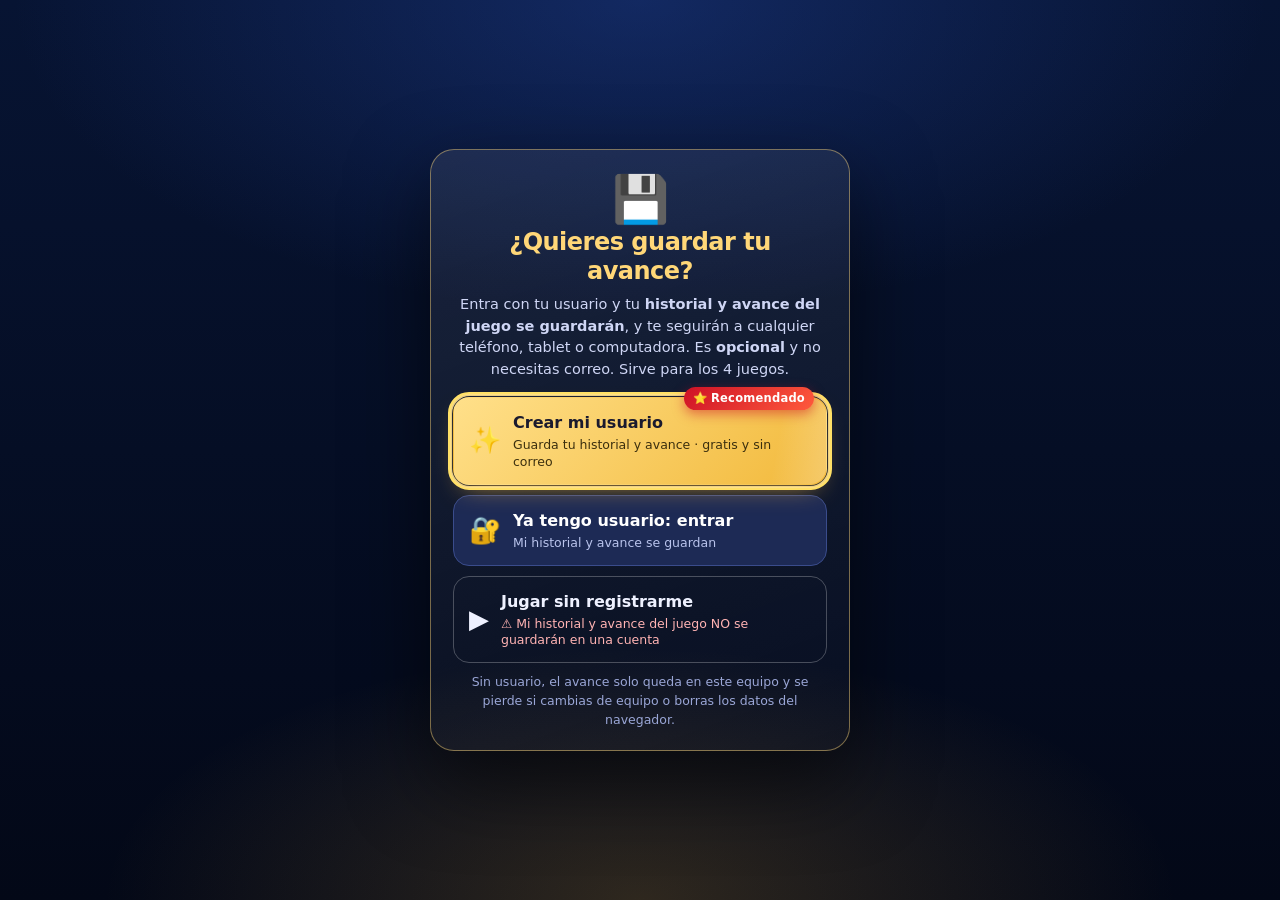
<file: index.html>
<!DOCTYPE html>
<html lang="es">
<head>
<meta charset="UTF-8">
<meta http-equiv="Content-Security-Policy" content="default-src 'self'; script-src 'self' 'unsafe-inline' blob:; style-src 'self' 'unsafe-inline'; font-src 'self' data:; img-src 'self' data: blob:; media-src 'self' data: blob:; connect-src 'self' data: blob: https://abacus.jasoncameron.dev https://identitytoolkit.googleapis.com https://securetoken.googleapis.com https://firestore.googleapis.com https://api.web3forms.com; worker-src 'self' blob:; object-src 'none'; base-uri 'self'; form-action 'self'">
<meta name="referrer" content="strict-origin-when-cross-origin">
<script>/* Protección: que nadie meta esta página dentro de otra (clickjacking) */if (window.top !== window.self) { try { window.top.location.replace(window.self.location.href); } catch (e) { document.documentElement.style.display = 'none'; } }</script>
<meta name="viewport" content="width=device-width, initial-scale=1, maximum-scale=1, user-scalable=no">
<meta name="theme-color" content="#0b0802">
<meta name="color-scheme" content="dark">
<title>BIBLIXIA – Juego bíblico 3D | ¡Aprende, juega y vive la Biblia!</title>
<meta name="description" content="Juego bíblico cristiano en 3D, gratis: recorre el tabernáculo, el arca de Noé y el valle de David y Goliat, recoge monedas con versículos y habla con profetas.">
<meta name="keywords" content="BIBLIXIA, Biblixia 3D, juego bíblico 3D, juego de la Biblia 3D, juego biblico 3D, juego bíblico, juego biblico, juegos bíblicos, juego cristiano, juego de la Biblia, Biblia 3D, tabernáculo, arca de Noé, David y Goliat, profetas, apóstoles, versículos, LBLA, MIPROAA, Luis David Esteban García, juegos biblicos, juegos de la Biblia, juego de la Biblia gratis, desafío bíblico, desafio biblico, juego bíblico gratis, juegos bíblicos gratis, juego bíblico online, juego bíblico para niños, juego bíblico para jóvenes, juego bíblico para la iglesia, juegos cristianos, trivia bíblica, preguntas bíblicas, preguntas y respuestas de la Biblia, juego bíblico dominicano, Desafío Bíblico RD">
<meta name="author" content="Luis David Esteban García · MIPROAA – Ministerio Profético Ardiendo por el Avivamiento">
<meta name="robots" content="index, follow, max-image-preview:large">
<link rel="canonical" href="https://davidgarcia-star.github.io/biblixia/">
<link rel="icon" href="img/favicon.ico" sizes="48x48">
<link rel="icon" type="image/png" href="img/favicon-48.png" sizes="48x48">
<link rel="icon" type="image/png" href="img/favicon-96.png" sizes="96x96">
<link rel="icon" type="image/png" href="img/favicon-192.png" sizes="192x192">
<link rel="apple-touch-icon" href="img/icon-192.png">
<link rel="manifest" href="manifest.webmanifest">
<meta name="apple-mobile-web-app-capable" content="yes">
<meta name="mobile-web-app-capable" content="yes">
<meta name="apple-mobile-web-app-title" content="BIBLIXIA">
<!-- Vista previa al compartir (WhatsApp, Facebook, X) -->
<meta property="og:type" content="website">
<meta property="og:locale" content="es_DO">
<meta property="og:site_name" content="BIBLIXIA">
<meta property="og:title" content="BIBLIXIA – Juego bíblico 3D | ¡Aprende, juega y vive la Biblia!">
<meta property="og:description" content="Juego bíblico cristiano en 3D: el tabernáculo, el arca de Noé, David y Goliat, profetas y apóstoles. ¡Gratis!">
<meta property="og:url" content="https://davidgarcia-star.github.io/biblixia/">
<meta property="og:image" content="https://davidgarcia-star.github.io/biblixia/img/og-biblixia.jpg?v=20261117">
<meta property="og:image:width" content="1200">
<meta property="og:image:height" content="630">
<meta property="og:image:alt" content="BIBLIXIA – ¡Aprende, juega y vive la Biblia!">
<meta name="twitter:card" content="summary_large_image">
<meta name="twitter:title" content="BIBLIXIA – Juego bíblico 3D">
<meta name="twitter:description" content="¡Aprende, juega y vive la Biblia! Tabernáculo, arca de Noé, David y Goliat, profetas y apóstoles.">
<meta name="twitter:image" content="https://davidgarcia-star.github.io/biblixia/img/og-biblixia.jpg?v=20261117">
<meta name="twitter:image:alt" content="BIBLIXIA – ¡Aprende, juega y vive la Biblia!">
<script type="application/ld+json">{
  "@context": "https://schema.org",
  "@type": "VideoGame",
  "name": "BIBLIXIA",
  "alternateName": [
    "Biblixia",
    "Biblixia 3D",
    "BIBLIXIA – ¡Aprende, juega y vive la Biblia!",
    "Juego bíblico BIBLIXIA",
    "Juego de la Biblia BIBLIXIA",
    "Biblixia juego bíblico"
  ],
  "description": "Juego bíblico cristiano en 3D: recorre el tabernáculo, el arca de Noé y el valle de David y Goliat, recoge monedas con versículos de la Biblia (LBLA) y habla con profetas y apóstoles.",
  "url": "https://davidgarcia-star.github.io/biblixia/",
  "image": [
    "https://davidgarcia-star.github.io/biblixia/img/og-biblixia.jpg?v=20261117",
    "https://davidgarcia-star.github.io/biblixia/img/logo.png"
  ],
  "logo": "https://davidgarcia-star.github.io/biblixia/img/logo.png",
  "inLanguage": "es",
  "genre": [
    "Juego bíblico",
    "Educativo",
    "Aventura 3D",
    "Juego cristiano",
    "Juego educativo"
  ],
  "keywords": "BIBLIXIA, Biblixia 3D, juego bíblico 3D, juego de la Biblia 3D, juego bíblico, juego biblico, juegos bíblicos, juegos biblicos, juego de la Biblia, juegos de la Biblia, juego de la Biblia gratis, desafío bíblico, desafio biblico, juego bíblico gratis, juegos bíblicos gratis, juego bíblico online, juego bíblico para niños, juego bíblico para jóvenes, juego bíblico para la iglesia, juego cristiano, juegos cristianos, trivia bíblica, preguntas bíblicas, preguntas y respuestas de la Biblia",
  "gamePlatform": [
    "Navegador web",
    "Android",
    "iOS",
    "PC"
  ],
  "applicationCategory": "Game",
  "operatingSystem": "Cualquiera (navegador web)",
  "isAccessibleForFree": true,
  "offers": {
    "@type": "Offer",
    "price": "0",
    "priceCurrency": "USD"
  },
  "author": {
    "@type": "Person",
    "@id": "https://davidgarcia-star.github.io/luisdavidgarcia/#luisdavid",
    "name": "Luis David Esteban García",
    "alternateName": [
      "Luis David García",
      "Evangelista Luis David García"
    ],
    "url": "https://davidgarcia-star.github.io/luisdavidgarcia/",
    "sameAs": [
      "https://www.youtube.com/@PROFETALUISDAVIDGARCIA.OFICIAL",
      "https://www.facebook.com/david.estebangarcia.58/",
      "https://www.instagram.com/luis_david_garcia/",
      "https://www.tiktok.com/@miproaa"
    ]
  },
  "creator": {
    "@id": "https://davidgarcia-star.github.io/luisdavidgarcia/#luisdavid"
  },
  "publisher": {
    "@type": "Organization",
    "@id": "https://davidgarcia-star.github.io/luisdavidgarcia/#miproaa",
    "name": "MIPROAA – Ministerio Profético Ardiendo por el Avivamiento",
    "url": "https://davidgarcia-star.github.io/luisdavidgarcia/",
    "logo": "https://davidgarcia-star.github.io/luisdavidgarcia/icon-512.png",
    "sameAs": [
      "https://www.youtube.com/@PROFETALUISDAVIDGARCIA.OFICIAL",
      "https://www.facebook.com/david.estebangarcia.58/",
      "https://www.instagram.com/luis_david_garcia/",
      "https://www.tiktok.com/@miproaa"
    ]
  },
  "isRelatedTo": [
    {
      "@type": "VideoGame",
      "name": "Desafío Bíblico RD",
      "url": "https://davidgarcia-star.github.io/luisdavidgarcia/juego-biblico/"
    },
    {
      "@type": "VideoGame",
      "name": "Desafío Bíblico RD 2",
      "url": "https://davidgarcia-star.github.io/luisdavidgarcia/desafio-biblico-rd-2/"
    },
    {
      "@type": "VideoGame",
      "name": "BIBLIXIA 2",
      "url": "https://davidgarcia-star.github.io/biblixia2/"
    }
  ]
}</script>
<link rel="preload" as="image" href="img/fondo.webp?v=20261117" fetchpriority="high">
<link rel="stylesheet" href="css/style.css?v=20261128a">
<script type="importmap">{"imports":{"three":"./js/vendor/three.module.js","three/addons/":"./js/vendor/addons/"}}</script>
</head>
<body>
<noscript>
  <h1>BIBLIXIA – ¡Aprende, juega y vive la Biblia!</h1>
  <p>BIBLIXIA es un juego bíblico cristiano en 3D. Recorre una ciudad moderna, el tabernáculo con su atrio, el altar de bronce, el Lugar Santo, el Lugar Santísimo y el arca del pacto; el arca de Noé con los animales y el valle de Ela, donde David enfrenta a Goliat. Recoge monedas con versículos de La Biblia de las Américas y habla con profetas y apóstoles. Para jugar, activa JavaScript.</p>
  <p>Creado por Luis David Esteban García · MIPROAA Ministerio Profético Ardiendo por el Avivamiento.</p>
  <p>Más juegos bíblicos gratis: <a href="https://davidgarcia-star.github.io/luisdavidgarcia/juego-biblico/">Desafío Bíblico RD</a>, <a href="https://davidgarcia-star.github.io/luisdavidgarcia/desafio-biblico-rd-2/">Desafío Bíblico RD 2</a>, <a href="https://davidgarcia-star.github.io/biblixia2/">BIBLIXIA 2</a>. Creados por Luis David Esteban García · <a href="https://davidgarcia-star.github.io/luisdavidgarcia/">MIPROAA</a>.</p>
</noscript>
<canvas id="game"></canvas>
<div id="vignette" aria-hidden="true"></div>

<div class="topbar" id="topbar">
  <span class="chip chip-visitas" title="Personas que han entrado al juego" aria-live="polite">👥 <b class="js-visitas">…</b> <span class="chip-txt">visitantes</span></span>
  <button id="btnHome" class="chip" type="button" title="Volver a la bienvenida">🏠 <span class="chip-lbl">Inicio</span></button>
  <a id="btnWeb" class="chip chip-web" href="https://davidgarcia-star.github.io/luisdavidgarcia/" target="_blank" rel="noopener noreferrer" title="Ir al sitio web de MIPROAA">🌐 <span class="chip-lbl">Sitio Web</span></a>
  <button id="btnExit" class="chip chip-salir" type="button" title="Salir del juego">🚪 <span class="chip-lbl">Salir</span></button>
  <button id="tbFull" class="chip" type="button" title="Pantalla completa (tecla F)">⛶ <span class="chip-txt">Pantalla completa</span></button>
  <button id="tbMusic" class="chip" type="button" title="Música instrumental">🎵 Música: Sí</button>
  <button id="tbSfx" class="chip" type="button" title="Efectos de sonido">🔊 Efectos: Sí</button>
  <button id="tbGfx" class="chip" type="button" title="Calidad de gráficos: Liviano es para celulares con menos capacidad">⚙️ <span class="chip-txt">Gráficos: </span>Auto</button>
</div>

<!-- HUD -->
<div id="heat" aria-hidden="true"></div>
<div id="hud" class="hidden">
  <div class="panel coins">
    <div class="coinico"></div>
    <div><div class="big"><span id="hCoins">0</span><small> / <span id="hGoal">0</span></small></div><div class="lbl" id="hLevel"></div></div>
  </div>
  <div class="panel timer"><div class="big" id="hTime">0:00</div><div class="bar"><i id="hBar"></i></div></div>
  <div class="topright">
    <button class="ib" id="btnPause" aria-label="Pausa">❚❚</button>
    <button class="ib" id="btnCam" aria-label="Cambiar vista de cámara" title="Vista: cerca, normal, lejos o primera persona (tecla V)"><span class="ib-ico">🎥</span></button>
    <button class="ib" id="btnMap" aria-label="Mapa" title="Mapa completo (tecla M)">🗺</button>
    <button class="ib" id="btnFull" aria-label="Pantalla completa" title="Pantalla completa (tecla F)">⛶</button>
    <button class="ib" id="btnMusic" aria-label="Música instrumental" title="Música instrumental">🎵</button>
    <button class="ib" id="btnSfx" aria-label="Efectos de sonido" title="Efectos de sonido">🔊</button>
    <button class="ib hidden" id="btnSit" aria-label="Sentarse" title="Sentarse (tecla T)">🪑</button>
    <button class="ib hidden" id="btnHonk" aria-label="Pitar" title="Pitar (tecla H)">📯</button>
  </div>
  <canvas id="minimap" width="300" height="300"></canvas>
  <div class="panel hint" id="hint"><span id="hArrow">➤</span> <span id="hDist"></span></div>
  <div id="toast"></div>
  <button id="btnArkExit" class="hidden" type="button" title="Salir del arca de Noé">🚪 Salir del arca</button>
  <div id="prompt"></div>
  <div id="info" class="glass"><button id="iClose" aria-label="Cerrar">✕</button><div class="tag">LUGAR ESPECIAL</div><h3 id="iName"></h3><p id="iText"></p><small id="iRef"></small></div>
</div>

<div id="lifefx" class="lifefx" aria-hidden="true"></div>
<!-- Controles táctiles -->
<div id="touch" class="hidden">
  <div id="joy" aria-label="Joystick para caminar"><div id="joyRing"></div><div id="joyKnob"></div></div>
  <div id="wheel" aria-label="Girar el vehículo"><button id="wLeft" class="steer" aria-label="Girar a la izquierda">◀<small>IZQUIERDA</small></button><button id="wRight" class="steer" aria-label="Girar a la derecha">▶<small>DERECHA</small></button></div>
  <div class="actions">
    <button id="tJump" aria-label="Saltar">SALTAR</button>
    <button id="tGas" class="pedal" aria-label="Acelerar">⬆<small>ACELERAR</small></button>
    <button id="tRev" class="pedal" aria-label="Frenar y retroceder">⬇<small>RETROCEDER</small></button>
    <button id="tTake" aria-label="Tomar">TOMAR<small>T</small></button>
    <button id="tRun" class="small" aria-label="Correr">CORRER</button>
    <button id="tTurbo" class="small turbo" aria-label="Turbo">⚡ TURBO</button>
    <button id="tSit" class="small hidden" aria-label="Sentarse">🪑 SENTARSE</button>
    <button id="tHonk" class="small hidden" aria-label="Pitar (claxon)">📯 PITAR</button>
    <button id="tSwap" class="small hidden" aria-label="Cambiar entre Adán y Eva">👫 CAMBIAR</button>
  </div>
</div>

<!-- Bienvenida -->
<div class="screen" id="splash">
  <div class="fondo-previo" aria-hidden="true"></div>
  <div class="gold-dust" aria-hidden="true"></div>
  <div class="cine" aria-hidden="true"><i class="rays"></i><i class="flare"></i><i class="bar top"></i><i class="bar bot"></i><i class="shock"></i><canvas id="embers"></canvas></div>
  <div class="portal">
  <div class="brand">
    <div class="logo-aura"><span class="aura-halo" aria-hidden="true"></span><span class="aura-rayos" aria-hidden="true"></span><span class="aura-anillo" aria-hidden="true"></span><span class="aura-chispas" aria-hidden="true"><i></i><i></i><i></i><i></i><i></i><i></i><i></i><i></i></span><div class="logo-plate"><img class="brand-logo" src="img/logo.png" alt="Logo de MIPROAA – Ministerio Profético Ardiendo por el Avivamiento" width="150" height="150"></div></div>
    <p class="kicker">— Juego bíblico en 3D —</p>
    <div class="titlebox"><h1 class="biblixia" aria-label="BIBLIXIA"><span style="--i:0">B</span><span style="--i:1">I</span><span style="--i:2">B</span><span style="--i:3">L</span><span style="--i:4">I</span><span style="--i:5">X</span><span style="--i:6">I</span><span style="--i:7">A</span></h1></div>
    <p class="tagline">¡Aprende, juega y vive la Biblia!</p>
    <div class="ornament" aria-hidden="true"><i></i><b>✦</b><i></i></div>
  </div>
  <div class="menu">
    <button class="btn gold-cta" id="btnPlay"><span>▶ JUGAR</span></button>
    <div class="quick">
      <button class="btn ghost" id="btnCollection">🏆 Colección</button>
      <button class="btn ghost" id="btnHelp">🎮 Cómo jugar</button>
    </div>
    <a class="btn game-link" href="https://davidgarcia-star.github.io/luisdavidgarcia/juego-biblico/" rel="noopener">📖 DESAFÍO BÍBLICO RD</a>
    <a class="btn game-link js-b2" href="https://davidgarcia-star.github.io/biblixia2/" rel="noopener">🔒 BIBLIXIA 2</a>
  </div>
  <a class="btn btn-paypal" href="https://www.paypal.me/luisdavidgarciaMCP?locale.x=es_XC&amp;country.x=DO" target="_blank" rel="noopener noreferrer">
    <svg viewBox="0 0 24 24" width="20" height="20" aria-hidden="true"><path fill="currentColor" d="M7.1 21.3H3.6a.6.6 0 0 1-.6-.7L5.9 2.6c.1-.4.4-.6.8-.6h6.6c2.4 0 4.2.6 5.1 1.8.9 1.1 1 2.6.6 4.4-.9 4.5-3.9 6-7.8 6H9.5c-.4 0-.8.3-.8.7l-1.1 6.4c-.1-.1-.3 0-.5 0zm12.5-13.1c-.9 4.7-4 6.6-8.3 6.6h-.9l-1.3 7.9c0 .2.2.4.4.4h2.9c.4 0 .7-.3.8-.7l.6-3.7c.1-.4.4-.7.8-.7h.5c3.4 0 6-1.4 6.8-5.3.3-1.8.1-3.3-1.1-4.3l-.2-.2z"/></svg>
    HACER DONACIÓN VÍA PAYPAL
  </a>
  <div>
    <p class="social-titulo" id="seguirCreador">Seguir al creador</p>
    <ul class="social" aria-labelledby="seguirCreador">
      <li><a href="https://www.youtube.com/@PROFETALUISDAVIDGARCIA.OFICIAL" target="_blank" rel="me noopener noreferrer" aria-label="YouTube"><svg viewBox="0 0 24 24" aria-hidden="true"><path fill="currentColor" d="M21.6 7.2a2.7 2.7 0 0 0-1.9-1.9C18 4.8 12 4.8 12 4.8s-6 0-7.7.5a2.7 2.7 0 0 0-1.9 1.9C2 8.9 2 12 2 12s0 3.1.4 4.8a2.7 2.7 0 0 0 1.9 1.9c1.7.5 7.7.5 7.7.5s6 0 7.7-.5a2.7 2.7 0 0 0 1.9-1.9c.4-1.7.4-4.8.4-4.8s0-3.1-.4-4.8zM10 15.1V8.9l5.2 3.1L10 15.1z"/></svg></a></li>
      <li><a href="https://www.facebook.com/david.estebangarcia.58/" target="_blank" rel="me noopener noreferrer" aria-label="Facebook"><svg viewBox="0 0 24 24" aria-hidden="true"><path fill="currentColor" d="M13.5 21v-7.5h2.6l.4-3h-3V8.6c0-.9.3-1.5 1.5-1.5h1.6V4.4c-.3 0-1.2-.1-2.3-.1-2.3 0-3.9 1.4-3.9 4v2.2H7.8v3h2.6V21h3.1z"/></svg></a></li>
      <li><a href="https://www.instagram.com/luis_david_garcia/" target="_blank" rel="me noopener noreferrer" aria-label="Instagram"><svg viewBox="0 0 24 24" aria-hidden="true"><rect x="3.5" y="3.5" width="17" height="17" rx="5" fill="none" stroke="currentColor" stroke-width="2"/><circle cx="12" cy="12" r="4" fill="none" stroke="currentColor" stroke-width="2"/><circle cx="17.3" cy="6.7" r="1.2" fill="currentColor"/></svg></a></li>
      <li><a href="https://www.tiktok.com/@miproaa" target="_blank" rel="me noopener noreferrer" aria-label="TikTok"><svg viewBox="0 0 24 24" aria-hidden="true"><path fill="currentColor" d="M16.6 3h-3.1v12.2a2.7 2.7 0 1 1-2.7-2.7c.3 0 .6 0 .8.1V9.4a5.9 5.9 0 1 0 5 5.8V9a7.4 7.4 0 0 0 4.3 1.4V7.3A4.4 4.4 0 0 1 16.6 3z"/></svg></a></li>
    </ul>
  </div>
  <p class="credit">Creado por <strong>Luis David Esteban García</strong> de parte de <strong>MIPROAA</strong><br>Ministerio Profético Ardiendo por el Avivamiento<br><span>Versículos: La Biblia de las Américas (LBLA) © The Lockman Foundation</span><br><a class="credit-link" href="https://davidgarcia-star.github.io/luisdavidgarcia/privacidad.html" target="_blank" rel="noopener">Política de privacidad</a></p>
  </div>
</div>

<div class="screen hidden" id="help">
  <h2>Cómo jugar</h2>
  <div class="glass help">
    <p><b>Computadora:</b> camina con <kbd>W A S D</kbd> o con las flechas <kbd>↑ ↓ ← →</kbd>; para <b>correr</b> pulsa <kbd>C</kbd> o el botón <b>CORRER</b> (o mantén <kbd>Shift</kbd>), salta con <kbd>Espacio</kbd> y <b>toma</b> regalos con <kbd>T</kbd>. Arrastra con el ratón para girar la cámara. <kbd>R</kbd> turbo ultra rápido (desde el nivel Intermedio), <kbd>Q</kbd> cambiar entre Adán y Eva (al desbloquearlos tras el nivel Intermedio), <kbd>M</kbd> mapa completo, <kbd>V</kbd> o 🎥 cambiar la vista (normal, cerca, lejos o primera persona; la rueda del ratón también acerca y aleja), <kbd>P</kbd> pausa y <kbd>F</kbd> pantalla completa.</p>
    <p><b>Teléfono:</b> usa la bola dorada (joystick) para caminar, <b>SALTAR</b> para saltar, <b>TOMAR</b> para recibir regalos y <b>CORRER</b> para correr (tócalo otra vez para volver a caminar), <b>⚡ TURBO</b> para ir ultra rápido (desde el nivel Intermedio), 🗺 para ver el mapa completo y 🎥 para cambiar la vista (normal, cerca, lejos o primera persona, donde solo se ven tus manos). Arrastra el dedo en la pantalla para mirar alrededor.</p>
    <p><b>⏰ Relojes:</b> en todos los niveles hay relojes azules escondidos. Tómalos para ganar <b>+15 segundos</b>. En el minimapa se ven como puntos azules con borde blanco.</p>
    <p><b>🏊 Nadar:</b> desde el nivel <b>Intermedio</b> puedes meterte al mar desde la playa y nadar. Usa CORRER o TURBO para nadar más rápido, y para salir camina de vuelta a la arena o agárrate del borde del muelle empujando hacia adelante.</p>
    <p><b>⛵ El barco:</b> el uso del barco se habilita al <b>pasar el nivel Básico</b> (desde el nivel Intermedio). Ve al muelle de la playa (al oeste), sube a la cubierta y pulsa <kbd>T</kbd> (o TOMAR) para conducirlo. En el barco hay monedas y regalos, y navegando encontrarás monedas en alta mar.</p>
    <p><b>Personajes bíblicos:</b> en el camino encontrarás profetas y apóstoles. Acércate, pulsa <kbd>T</kbd> (o TOMAR) para escucharlos y recibir su regalo: ¡cada regalo suma 10 segundos!</p>
    <p><b>El tabernáculo:</b> al oriente de la ciudad, en el desierto, está el tabernáculo con su atrio, el altar de bronce, la fuente, el Lugar Santo, el velo, el Lugar Santísimo y el arca del pacto. Entra y explora cada lugar.</p>
    <p><b>Objetivo:</b> recoge las monedas que pide el nivel antes de que termine el reloj. El reloj se detiene mientras lees cada versículo.</p>
    <p><b>Cuidado:</b> si un auto te atropella pierdes 5 segundos. Algunas monedas están sobre plataformas: ¡salta!</p>
    <p><b>Al sur:</b> el arca de Noé con los animales entrando (siete parejas de los limpios y una de los demás) y la familia de Noé, el río Jordán donde Juan el Bautista bautiza, y el valle de Ela, donde David enfrenta al gigante Goliat con su honda.</p>
    <p>El mapa y la flecha te indican dónde está la moneda más cercana.</p>
  </div>
  <button class="btn ghost" data-go="splash">Volver</button>
</div>

<div class="screen hidden creator" id="creator">
  <div class="glass cpanel">
    <h2>Tu personaje</h2>
    <div class="row2">
      <button class="opt" data-gender="m">🧑 Jugador</button>
      <button class="opt" data-gender="f">👩 Jugadora</button>
    </div>
    <label for="pName">Nombre en la espalda</label>
    <input id="pName" maxlength="10" autocomplete="off" autocapitalize="characters" spellcheck="false" placeholder="Ej.: DAVID" inputmode="text">
    <p class="phint" id="pHint"></p>
    <label>Tono de piel</label><div class="chips" id="skins"></div>
    <label>Vestimenta</label><div class="outfits" id="outfits"></div>
    <label id="lblTopStyle">Estilo de camisa</label>
    <div class="outfits" id="topRow"><button class="opt small" data-topstyle="abrigo">🧥 Abrigo</button><button class="opt small" data-topstyle="camiseta">👕 Camiseta corta</button><button class="opt small" data-topstyle="camisa">👔 Camisa corta</button><button class="opt small" data-topstyle="mangalarga">👔 Camisa manga larga</button><button class="opt small" data-topstyle="chaqueta">🧑‍💼 Chaqueta</button><button class="opt small" data-topstyle="traje">🤵 Traje moderno</button></div>
    <label id="lblLeg" class="hidden">Falda, vestido o pantalón</label>
    <div class="outfits hidden" id="legRow"><button class="opt small" data-leg="falda">👗 Falda</button><button class="opt small" data-leg="vestido">👗 Vestido</button><button class="opt small" data-leg="pantalon">👖 Pantalón ancho</button></div>
    <label id="lblTop">Color de la ropa</label><div class="chips" id="tops"></div>
    <label id="lblBottom">Color del pantalón</label><div class="chips" id="bottoms"></div>
    <label>Hora del día</label><div class="time-opts"></div>
    <button class="btn" id="btnCreate">Continuar</button>
    <button class="btn ghost" id="btnCreatorBack">Volver</button>
  </div>
</div>

<div class="screen hidden" id="levelsel">
  <h2>Elige un nivel</h2>
  <div class="levels" id="levelGrid"></div>
  <button class="btn ghost" data-go="splash">Volver</button>
</div>

<div class="screen hidden scroll" id="collection">
  <h2>Mi colección</h2>
  <div class="row2 tabs"><button class="opt" data-tab="verses">📖 Versículos</button><button class="opt" data-tab="gifts">🎁 Regalos</button></div>
  <p class="sub" id="colCount"></p>
  <div class="vlist" id="vlist"></div>
  <button class="btn ghost" data-go="splash">Volver</button>
</div>

<div class="screen hidden dim" id="pause">
  <h2>Pausa</h2>
  <div class="menu">
    <button class="btn" id="btnResume">Continuar</button>
    <div class="time-opts"></div>
    <button class="btn ghost" id="btnRestart">Reiniciar nivel</button>
    <button class="btn ghost" id="btnQuit">Menú de niveles</button>
    <button class="btn ghost" id="btnPauseHome">🏠 Inicio</button>
    <button class="btn ghost" id="btnPauseExit">🚪 Salir del juego</button>
  </div>
</div>

<div class="screen hidden dim" id="result">
  <h2 id="resTitle"></h2>
  <div class="stars" id="resStars"></div>
  <p class="sub" id="resText"></p>
  <p class="quote" id="resVerse"></p>
  <div class="menu">
    <button class="btn" id="btnNext"></button>
    <button class="btn ghost" id="btnRetry">Repetir nivel</button>
    <button class="btn ghost" id="btnMenu">Menú de niveles</button>
    <a class="btn game-link js-b2 hidden" id="btnB2" href="https://davidgarcia-star.github.io/biblixia2/" rel="noopener">🇩🇴 JUGAR BIBLIXIA 2</a>
  </div>
</div>

<div id="bigmap" class="hidden">
  <div class="bm-head"><b>🗺 Mapa de BIBLIXIA</b><button class="btn ghost" id="bigmapClose">Cerrar (M)</button></div>
  <canvas id="bigmapCanvas"></canvas>
  <div class="bm-legend" id="bigmapLegend"></div>
</div>

<div id="talk" class="hidden">
  <div class="card talk">
    <div class="tag" id="tKind"></div>
    <h3 id="tName"></h3>
    <p class="tmsg" id="tMsg"></p>
    <p class="vref" id="tRef"></p>
    <p class="tgift" id="tGift"></p>
    <button class="btn" id="btnTake">Tomar regalo</button>
  </div>
</div>

<div id="verse" class="hidden">
  <div class="card">
    <div class="tag">MONEDA DE FE · <span id="vNum"></span></div>
    <div class="vpause">⏸ El tiempo está detenido · lee con calma</div>
    <p class="vtext" id="vText"></p>
    <p class="vref" id="vRef"></p>
    <div class="vbar"><i id="vProg"></i></div>
    <div class="vbtns">
      <button class="btn" id="btnVerseOk" disabled>📖 Lee el versículo…</button>
      <button class="btn ghost" id="btnVerseDone">✅ Terminé de leer</button>
    </div>
  </div>
</div>

<div id="glLost" class="screen hidden"><div class="spinner"></div><p class="sub">Recuperando los gráficos… tu progreso está guardado.</p></div>
<div id="loading" class="screen"><div class="spinner"></div><p class="sub">Construyendo la ciudad…</p></div>

<script>
/* Navidad: adornos y villancicos del 1 de noviembre al 9 de enero */
window.NAVIDAD_CFG = {
  portal: '#splash', portalDentro: '.portal', portalAntes: '.menu',
  logo: '#splash .logo-plate',
  jugando: function () { var h = document.getElementById('hud'); return !!(h && !h.classList.contains('hidden')); }
};
</script>
<script src="js/navidad.js?v=24"></script>
<script>
/* BIBLIXIA 2 se desbloquea al completar los 5 niveles de BIBLIXIA */
(function () {
  function listo() { try { var s = JSON.parse(localStorage.getItem('monedasDeFe3D_v1')); return !!(s && s.stars && s.stars.length >= 5 && s.stars.slice(0, 5).every(function (x) { return x > 0; })); } catch (e) { return false; } }
  function pintar() {
    var ok = listo();
    document.querySelectorAll('.js-b2').forEach(function (a) {
      a.classList.toggle('b2-lock', !ok);
      a.innerHTML = ok ? '🇩🇴 JUGAR BIBLIXIA 2' : '🔒 BIBLIXIA 2 <small>Completa los 5 niveles para desbloquearlo</small>';
      a.onclick = ok ? null : function (e) { e.preventDefault(); };
      a.setAttribute('aria-disabled', ok ? 'false' : 'true');
    });
  }
  window.__pintarB2 = pintar;
  if (document.readyState === 'loading') document.addEventListener('DOMContentLoaded', pintar); else pintar();
})();
</script>
<script src="js/pais.js?v=1"></script>
<script src="js/cuenta.js?v=9" data-pantallas="#splash"></script>
<script src="js/sugerencias.js?v=1" data-origen="BIBLIXIA" data-pantallas="#splash"></script>
<script src="js/ajuste.js?v=1" data-ajuste="#splash => => .menu ; .screen:not(.hidden):not(#splash):not(.scroll):not(.creator):not(#help):not(#levelsel):not(#collection)"></script>
<script src="js/felicidades.js?v=1"></script>
<script type="module" src="js/biblixia.min.js?v=20261128a"></script>
<script src="js/compartir.js?v=2" data-titulo="BIBLIXIA" data-url="https://davidgarcia-star.github.io/biblixia/" data-despues="#btnWeb" data-clase="chip" data-clase-texto="chip-lbl"></script>
</body>
</html>
</file>
<file: css/style.css>
*{box-sizing:border-box;margin:0;padding:0;-webkit-tap-highlight-color:transparent}
html,body{height:100%;background:#0b1220;overflow:hidden;font-family:system-ui,-apple-system,"Segoe UI",Roboto,Helvetica,Arial,sans-serif;color:#eef2f8;user-select:none;-webkit-user-select:none;touch-action:none}
#game{position:fixed;inset:0;width:100vw;height:100vh;display:block}
.hidden{display:none!important}
:root{--gold:#f5c542;--gold2:#ffdf7e;--glass:rgba(12,20,36,.55);--line:rgba(255,255,255,.14)}

/* Pantallas */
.screen{position:fixed;inset:0;z-index:10;display:flex;flex-direction:column;align-items:center;justify-content:center;gap:22px;padding:24px;text-align:center;
  background:linear-gradient(180deg,rgba(6,10,20,.25),rgba(6,10,20,.78) 70%)}
.screen.dim{background:rgba(6,10,20,.72);backdrop-filter:blur(6px);-webkit-backdrop-filter:blur(6px)}
.screen.scroll{justify-content:flex-start;overflow-y:auto;touch-action:pan-y;padding-top:40px}
#loading{background:#0b1220;z-index:50}
.spinner{width:46px;height:46px;border-radius:50%;border:4px solid rgba(255,255,255,.15);border-top-color:var(--gold);animation:rot 1s linear infinite}
@keyframes rot{to{transform:rotate(360deg)}}
.brand{display:flex;flex-direction:column;align-items:center;gap:12px}
h1{font-size:clamp(40px,9vw,84px);font-weight:800;letter-spacing:-1.5px;line-height:1;
  background:linear-gradient(180deg,#fff6d6,var(--gold) 55%,#c48a12);-webkit-background-clip:text;background-clip:text;color:transparent;filter:drop-shadow(0 6px 24px rgba(245,197,66,.35))}
h1 em{font-style:normal;font-weight:300}
h2{font-size:clamp(26px,5vw,40px);font-weight:700;letter-spacing:-.5px}
.sub{max-width:560px;font-size:clamp(14px,3.4vw,17px);line-height:1.5;color:#c9d3e3}
.coin3d{width:84px;height:84px;border-radius:50%;display:flex;align-items:center;justify-content:center;font-size:40px;color:#7a5200;
  background:radial-gradient(circle at 32% 30%,#fff4c2,var(--gold) 45%,#a9740b);box-shadow:0 0 0 5px #c9921a inset,0 10px 40px rgba(245,197,66,.45);animation:flip 3s ease-in-out infinite}
@keyframes flip{0%,100%{transform:rotateY(0)}50%{transform:rotateY(180deg)}}
.menu{display:flex;flex-direction:column;gap:12px;width:min(320px,100%)}
.btn{font:inherit;font-size:17px;font-weight:700;letter-spacing:.3px;padding:15px 22px;border-radius:14px;border:1px solid transparent;cursor:pointer;color:#241800;
  background:linear-gradient(180deg,var(--gold2),var(--gold));box-shadow:0 8px 24px rgba(245,197,66,.25);transition:transform .1s}
.btn:active{transform:scale(.97)}
.btn.ghost{background:var(--glass);color:#eef2f8;border-color:var(--line);box-shadow:none;backdrop-filter:blur(10px);-webkit-backdrop-filter:blur(10px)}
.credit{position:absolute;bottom:14px;left:0;right:0;font-size:11.5px;color:#9aa8bf;line-height:1.5;padding:0 12px}
.glass{background:var(--glass);border:1px solid var(--line);border-radius:18px;backdrop-filter:blur(14px);-webkit-backdrop-filter:blur(14px)}
.help{max-width:620px;padding:20px 24px;text-align:left;display:flex;flex-direction:column;gap:10px;line-height:1.55;font-size:15px;color:#d6deeb}
kbd{background:rgba(255,255,255,.12);border:1px solid var(--line);border-radius:6px;padding:1px 6px;font-size:13px;font-family:inherit}
.levels{display:grid;grid-template-columns:repeat(auto-fit,minmax(170px,1fr));gap:12px;width:min(900px,100%)}
.lvl{font:inherit;text-align:left;color:#eef2f8;cursor:pointer;padding:16px;border-radius:16px;background:var(--glass);border:1px solid var(--line);backdrop-filter:blur(12px);-webkit-backdrop-filter:blur(12px);transition:transform .12s,border-color .12s}
.lvl:hover{transform:translateY(-2px);border-color:rgba(245,197,66,.6)}
.lvl .n{font-size:12px;letter-spacing:2px;color:var(--gold);font-weight:700}
.lvl .t{font-size:21px;font-weight:700;margin:2px 0 8px}
.lvl small{display:block;color:#aab6c9;line-height:1.55;font-size:13px}
.lvl .s{margin-top:8px;color:var(--gold);letter-spacing:3px}
.lvl.locked{opacity:.4;cursor:not-allowed}
.stars{font-size:48px;letter-spacing:8px;color:var(--gold);text-shadow:0 0 24px rgba(245,197,66,.5)}
.quote{max-width:560px;font-family:Georgia,"Times New Roman",serif;font-style:italic;color:var(--gold2);font-size:17px;line-height:1.5}
.vlist{width:min(700px,100%);display:flex;flex-direction:column;gap:10px;text-align:left}
.vitem{padding:14px 16px;border-radius:14px;background:var(--glass);border:1px solid var(--line);font-family:Georgia,serif;line-height:1.5;color:#e6ebf3}
.vitem b{display:block;margin-top:4px;font-family:system-ui,sans-serif;color:var(--gold);font-size:14px}
.vitem.lock{opacity:.4;font-family:inherit}
#collection .btn{margin:6px 0 30px;min-width:220px}

/* Versículo */
#verse{position:fixed;inset:0;z-index:30;display:flex;align-items:center;justify-content:center;padding:20px;background:rgba(4,8,16,.55);backdrop-filter:blur(5px);-webkit-backdrop-filter:blur(5px)}
.card{width:min(600px,100%);padding:30px 28px 24px;border-radius:22px;text-align:center;
  background:linear-gradient(160deg,rgba(28,36,56,.92),rgba(14,20,34,.95));border:1px solid rgba(245,197,66,.45);box-shadow:0 30px 80px rgba(0,0,0,.5),0 0 60px rgba(245,197,66,.15);animation:pop .3s cubic-bezier(.2,1.4,.4,1)}
@keyframes pop{from{transform:scale(.85) translateY(20px);opacity:0}}
.tag{font-size:12px;letter-spacing:3px;color:var(--gold);font-weight:700}
.vtext{font-family:Georgia,"Times New Roman",serif;font-size:clamp(19px,4.4vw,26px);line-height:1.5;margin:16px 0 12px;color:#f4f1e8}
.vref{color:var(--gold2);font-weight:700;margin-bottom:22px}
.vpause{display:inline-block;margin-top:8px;padding:3px 10px;border-radius:99px;background:rgba(159,216,255,.14);color:#9fd8ff;font-size:12px;font-weight:700}
.vbar{height:5px;border-radius:99px;background:rgba(255,255,255,.12);overflow:hidden;margin:-8px 0 14px}
.vbar i{display:block;height:100%;width:0;background:linear-gradient(90deg,#9fd8ff,var(--gold2));transition:width .1s linear}
#verse.ready .vbar i{background:#7ef0a4}
#verse .btn:disabled{opacity:.75}
@keyframes vshake{0%,100%{transform:translateX(0)}25%{transform:translateX(-7px)}75%{transform:translateX(7px)}}
#verse .card.shake{animation:vshake .25s ease 2}
#verse .vbtns{display:flex;gap:10px;justify-content:center;flex-wrap:wrap}
#verse #btnVerseDone{border-color:rgba(126,240,164,.6);color:#c9f7d8}
#verse.ready #btnVerseDone,#verse #btnVerseDone[hidden]{display:none}

/* HUD */
#hud{position:fixed;inset:0;z-index:5;pointer-events:none}
.panel{position:absolute;background:var(--glass);border:1px solid var(--line);border-radius:16px;backdrop-filter:blur(12px);-webkit-backdrop-filter:blur(12px);padding:10px 16px}
.coins{top:14px;left:14px;display:flex;gap:12px;align-items:center}
.coinico{width:34px;height:34px;border-radius:50%;background:radial-gradient(circle at 32% 30%,#fff4c2,var(--gold) 45%,#a9740b);box-shadow:0 0 0 3px #c9921a inset}
.big{font-size:24px;font-weight:800;font-variant-numeric:tabular-nums;line-height:1.1}
.big small{font-size:16px;color:#aab6c9;font-weight:600}
.lbl{font-size:11px;letter-spacing:2px;color:var(--gold);font-weight:700;text-transform:uppercase}
.coins.done .big{color:#7ef0a4}
.timer{top:14px;left:50%;transform:translateX(-50%);text-align:center;min-width:120px}
.timer.low .big{color:#ff6b6b}
.timer.urgent .big{animation:tlatido 1s ease-out infinite}
@keyframes tlatido{0%{transform:scale(1.18)}35%,100%{transform:scale(1)}}
.timer.paused .big{color:#9fd8ff}
.timer.paused::after{content:'⏸ Tiempo detenido';display:block;font-size:11px;font-weight:700;color:#9fd8ff;margin-top:2px}
.bar{height:4px;border-radius:4px;background:rgba(255,255,255,.15);margin-top:6px;overflow:hidden}
.bar i{display:block;height:100%;width:100%;background:linear-gradient(90deg,var(--gold),#ffe9a8)}
.topright{position:absolute;top:14px;right:14px;display:flex;gap:8px;pointer-events:auto}
.ib{width:46px;height:46px;border-radius:14px;border:1px solid var(--line);background:var(--glass);color:#fff;font-size:17px;cursor:pointer;backdrop-filter:blur(12px);-webkit-backdrop-filter:blur(12px)}
#minimap{position:absolute;top:72px;right:14px;width:110px;height:110px;border-radius:50%;border:1px solid var(--line);box-shadow:0 8px 30px rgba(0,0,0,.35)}
.hint{top:76px;left:14px;font-size:14px;font-weight:600;display:flex;align-items:center;gap:8px;padding:8px 14px}
#hArrow{display:inline-block;color:var(--gold);font-size:18px}
#toast{position:absolute;top:40%;left:50%;transform:translate(-50%,-50%);font-size:34px;font-weight:800;color:#ff6b6b;text-shadow:0 4px 20px rgba(0,0,0,.6);opacity:0;transition:opacity .3s,scale .35s cubic-bezier(.2,1.5,.4,1);scale:.86;max-width:min(760px,80vw);text-align:center;line-height:1.2;background:rgba(10,16,30,.5);padding:8px 22px;border-radius:18px;pointer-events:none}
#toast.mini{background:rgba(10,16,30,.5);padding:4px 14px;border-radius:999px}

/* Táctil */
#touch{position:fixed;inset:0;z-index:6;pointer-events:none}
#joy{position:absolute;left:28px;bottom:28px;width:130px;height:130px;border-radius:50%;background:rgba(255,255,255,.08);border:1px solid rgba(255,255,255,.25);backdrop-filter:blur(6px);-webkit-backdrop-filter:blur(6px)}
#joyKnob{position:absolute;left:50%;top:50%;width:56px;height:56px;margin:-28px 0 0 -28px;border-radius:50%;background:rgba(255,255,255,.35);border:1px solid rgba(255,255,255,.6)}
#tJump{pointer-events:auto;position:absolute;right:28px;bottom:36px;width:96px;height:96px;border-radius:50%;font:inherit;font-weight:800;font-size:13px;letter-spacing:1px;color:#241800;border:none;
  background:linear-gradient(180deg,var(--gold2),var(--gold));box-shadow:0 8px 24px rgba(245,197,66,.35);opacity:.92}
#tJump:active{transform:scale(.94)}
@media (max-width:600px){#minimap{width:84px;height:84px}.big{font-size:20px}.hint{top:70px}}

/* ---- Creador de personaje ---- */
.screen.creator{justify-content:center;align-items:flex-start;background:linear-gradient(90deg,rgba(6,10,20,.85),rgba(6,10,20,.35) 55%,rgba(6,10,20,0));padding-left:max(24px,5vw)}
.cpanel{width:min(380px,100%);padding:22px;display:flex;flex-direction:column;gap:10px;text-align:left}
.cpanel h2{font-size:28px;margin-bottom:4px}
.cpanel label{font-size:12px;letter-spacing:2px;text-transform:uppercase;color:var(--gold);font-weight:700;margin-top:6px}
.row2{display:flex;gap:10px}
.opt{flex:1;font:inherit;font-weight:700;font-size:15px;padding:12px;border-radius:12px;border:1px solid var(--line);background:rgba(255,255,255,.06);color:#eef2f8;cursor:pointer}
.opt.sel{background:linear-gradient(180deg,var(--gold2),var(--gold));color:#241800;border-color:transparent}
#pName{font:inherit;font-size:22px;font-weight:800;letter-spacing:3px;text-transform:uppercase;padding:12px 14px;border-radius:12px;border:2px solid var(--line);background:rgba(0,0,0,.35);color:#fff;outline:none;user-select:text;-webkit-user-select:text}
#pName:focus{border-color:var(--gold)}
#pName.shake{animation:shake .3s}
@keyframes shake{25%{transform:translateX(-6px)}75%{transform:translateX(6px)}}
.phint{font-size:13px;color:#ff9f9f;min-height:18px}
.phint.ok{color:#7ef0a4}
.chips{display:flex;gap:10px}
.swatch{width:38px;height:38px;border-radius:50%;border:3px solid rgba(255,255,255,.25);cursor:pointer}
.swatch.sel{border-color:var(--gold);box-shadow:0 0 0 3px rgba(245,197,66,.35)}
.btn:disabled{opacity:.45;cursor:not-allowed}
.cpanel .btn{margin-top:6px}
@media (max-width:760px){.screen.creator{align-items:center;justify-content:flex-end;background:linear-gradient(0deg,rgba(6,10,20,.9),rgba(6,10,20,0) 75%);padding:16px}.cpanel{gap:7px;padding:16px}.cpanel h2{display:none}}

/* ---- Diálogo con personajes ---- */
#talk{position:fixed;inset:0;z-index:30;display:flex;align-items:flex-end;justify-content:center;padding:20px 20px 30px;background:linear-gradient(0deg,rgba(4,8,16,.75),rgba(4,8,16,0) 70%)}
.card.talk{text-align:left;width:min(680px,100%)}
.card.talk h3{font-size:clamp(22px,5vw,30px);margin:4px 0 8px}
.tmsg{font-family:Georgia,"Times New Roman",serif;font-size:clamp(16px,3.8vw,19px);line-height:1.55;color:#f1ede2}
.card.talk .vref{margin:10px 0 6px}
.tgift{background:rgba(245,197,66,.12);border:1px solid rgba(245,197,66,.4);border-radius:12px;padding:10px 14px;margin-bottom:14px}
.tgift span{color:#7ef0a4;font-weight:800;margin-left:6px}
#prompt{position:absolute;bottom:150px;left:50%;transform:translateX(-50%) translateY(10px);opacity:0;transition:.2s;background:var(--glass);border:1px solid rgba(245,197,66,.6);border-radius:14px;padding:10px 16px;font-weight:600;backdrop-filter:blur(10px);-webkit-backdrop-filter:blur(10px);white-space:nowrap}
#prompt.show{opacity:1;transform:translateX(-50%)}
#prompt b{color:var(--gold)}
#info{position:absolute;left:14px;bottom:14px;width:min(420px,calc(100% - 28px));padding:16px 18px;opacity:0;transform:translateY(20px);transition:.3s;pointer-events:auto}
#info.show{opacity:1;transform:none}
#info h3{font-size:20px;margin:2px 0 6px}
#info p{font-size:14px;line-height:1.5;color:#dbe3ee}
#info small{display:block;margin-top:6px;color:var(--gold2);font-weight:700}
#iClose{position:absolute;top:8px;right:10px;background:none;border:none;color:#aab;font-size:16px;cursor:pointer}
.vitem.gift{display:flex;gap:14px;align-items:flex-start;font-family:system-ui,sans-serif}
.vitem.gift .ge{font-size:32px;line-height:1}
.vitem.gift b{margin:0;font-size:16px;color:#fff}
.vitem.gift small{display:block;color:var(--gold);font-size:12px;margin-top:2px}
.vitem.gift p{margin-top:4px;color:#d6deeb}
.tabs{width:min(420px,100%)}

/* ---- Controles táctiles ---- */
#joy,#joyKnob{display:none}
.dpad{position:absolute;left:18px;bottom:18px;width:186px;height:186px;pointer-events:none}
.dpad button,.actions button{pointer-events:auto;font:inherit;font-weight:800;color:#fff;border:1px solid rgba(255,255,255,.45);background:rgba(15,26,48,.45);backdrop-filter:blur(6px);-webkit-backdrop-filter:blur(6px);touch-action:none}
.dpad button{position:absolute;width:62px;height:62px;border-radius:16px;font-size:24px}
.dpad .up{left:62px;top:0}.dpad .down{left:62px;bottom:0}.dpad .left{left:0;top:62px}.dpad .right{right:0;top:62px}
.dpad button.on,.actions button.on{background:rgba(245,197,66,.6);color:#241800}
.actions{position:absolute;right:18px;bottom:18px;display:grid;grid-template-columns:auto auto;grid-template-rows:auto auto;gap:12px;align-items:end;pointer-events:none}
#tJump{grid-column:2;grid-row:1/3;width:92px;height:92px;border-radius:50%;font-size:13px;letter-spacing:1px;color:#241800;border:none;background:linear-gradient(180deg,var(--gold2),var(--gold));box-shadow:0 8px 24px rgba(245,197,66,.35);position:static}
#tTake{grid-column:1;grid-row:2;width:76px;height:76px;border-radius:50%;font-size:12px;display:flex;flex-direction:column;align-items:center;justify-content:center}
#tTake small{font-size:10px;opacity:.7}
#tTake.ready{background:rgba(110,220,150,.55);border-color:#7ef0a4;animation:pulse 1s infinite}
@keyframes pulse{50%{box-shadow:0 0 0 8px rgba(126,240,164,.25)}}
#tRun{grid-column:1;grid-row:1;height:40px;border-radius:12px;font-size:11px;letter-spacing:1px;padding:0 12px}
#tRun.active{background:rgba(245,197,66,.6);color:#241800}
@media (pointer:coarse){#prompt{bottom:220px}#info{bottom:auto;top:240px;left:14px;width:min(360px,calc(100% - 28px))}}

/* ===== Barra superior, logo y redes (igual que Desafío Bíblico RD) ===== */
:root{--text:#eef2f8}
@keyframes bob{0%,100%{transform:translateY(0)}50%{transform:translateY(-6px)}}
.topbar{position:fixed;top:0;left:0;right:0;z-index:40;display:flex;justify-content:flex-end;gap:8px;padding:10px 14px;background:rgba(11,21,48,.6);backdrop-filter:blur(6px);-webkit-backdrop-filter:blur(6px)}
.topbar.hidden{display:none}
.chip{font:inherit;font-size:.85rem;color:var(--text);background:rgba(255,255,255,.07);border:1px solid rgba(255,255,255,.18);border-radius:999px;padding:6px 12px;cursor:pointer;text-decoration:none;display:inline-flex;align-items:center;gap:4px}
.chip:hover{border-color:var(--gold)}
.chip-visitas{margin-right:auto;cursor:default;border-color:var(--gold)}
.chip-visitas b{color:var(--gold)}
@media (max-width:520px){.topbar{gap:6px;padding:8px 10px}.chip .chip-txt{display:none}.chip{padding:6px 9px}}
@media (max-width:380px){.chip .chip-lbl{display:none}}
#splash{padding-top:64px;justify-content:center;gap:16px;overflow-y:auto}
#splash .credit{position:static;margin-top:6px}
.social-titulo{text-align:center}
.brand .logo-aura{--s:130px;margin:8px auto 14px}
@media (max-height:740px){.brand .logo-aura{--s:96px}h1{font-size:clamp(34px,7vw,64px)}#splash .sub{display:none}}
.logo-plate {
  width: 150px; height: 150px; margin: 0 auto 10px; border-radius: 50%;
  background: #fff; display: grid; place-items: center;
  box-shadow: 0 10px 34px rgba(244,197,66,.45), 0 0 0 5px rgba(244,197,66,.55);
  animation: bob 3.6s ease-in-out infinite;
}
.logo-plate.small { width: 84px; height: 84px; box-shadow: 0 6px 20px rgba(244,197,66,.4), 0 0 0 3px rgba(244,197,66,.55); }
.brand-logo { width: 74%; height: 74%; object-fit: contain; display: block; }
/* ===== Luces alrededor del logo MIPROAA ===== */
.logo-aura {
  --s: 150px;
  position: relative; width: var(--s); height: var(--s); margin: 18px auto 16px;
  animation: bob 3.6s ease-in-out infinite;
}
.logo-aura.small { --s: 84px; margin: 8px auto 10px; }
.logo-aura .logo-plate { position: relative; z-index: 3; width: 100%; height: 100%; margin: 0; animation: none;
  box-shadow: 0 0 0 4px rgba(244,197,66,.75), 0 0 28px rgba(255,214,102,.75); }
.logo-aura.small .logo-plate { box-shadow: 0 0 0 3px rgba(244,197,66,.75), 0 0 18px rgba(255,214,102,.7); }
.logo-aura > span { position: absolute; border-radius: 50%; pointer-events: none; }

/* Resplandor que respira */
.aura-halo { inset: -22%; z-index: 0;
  background: radial-gradient(circle, rgba(255,226,130,.55) 30%, rgba(244,197,66,.18) 55%, transparent 70%);
  animation: auraRespira 2.8s ease-in-out infinite; }
@keyframes auraRespira { 0%, 100% { transform: scale(.92); opacity: .65; } 50% { transform: scale(1.08); opacity: 1; } }

/* Rayos de sol cortos, discretos y de distintos largos */
.aura-rayos { inset: -24%; z-index: 1; animation: auraGira 14s linear infinite; }
.aura-rayos::before, .aura-rayos::after { content: ""; position: absolute; inset: 0; border-radius: 50%; }
/* rayos cortos */
.aura-rayos::before {
  background: repeating-conic-gradient(from 0deg, rgba(255,226,140,.6) 0deg 2.5deg, transparent 2.5deg 30deg);
  -webkit-mask: radial-gradient(circle, transparent 41%, #000 43%, transparent 56%);
          mask: radial-gradient(circle, transparent 41%, #000 43%, transparent 56%);
}
/* rayos un poco más largos, intercalados y con largos variados */
.aura-rayos::after {
  background:
    conic-gradient(from 11deg,  rgba(255,226,140,.6) 0 2deg, transparent 2deg 360deg),
    conic-gradient(from 52deg,  rgba(255,226,140,.5) 0 1.6deg, transparent 1.6deg 360deg),
    conic-gradient(from 101deg, rgba(255,226,140,.6) 0 2deg, transparent 2deg 360deg),
    conic-gradient(from 147deg, rgba(255,226,140,.45) 0 1.5deg, transparent 1.5deg 360deg),
    conic-gradient(from 196deg, rgba(255,226,140,.6) 0 2deg, transparent 2deg 360deg),
    conic-gradient(from 238deg, rgba(255,226,140,.5) 0 1.6deg, transparent 1.6deg 360deg),
    conic-gradient(from 283deg, rgba(255,226,140,.6) 0 2deg, transparent 2deg 360deg),
    conic-gradient(from 329deg, rgba(255,226,140,.45) 0 1.5deg, transparent 1.5deg 360deg);
  -webkit-mask: radial-gradient(circle, transparent 41%, #000 43%, rgba(0,0,0,.5) 54%, transparent 64%);
          mask: radial-gradient(circle, transparent 41%, #000 43%, rgba(0,0,0,.5) 54%, transparent 64%);
}

/* Anillo de oro que gira rápido en círculo alrededor del logo */
.aura-anillo { inset: -12px; z-index: 2;
  background: conic-gradient(from 0deg,
    rgba(120,85,10,.55) 0deg, rgba(120,85,10,.55) 150deg,
    #b8860b 200deg, #f4c542 260deg, #ffe58a 310deg, #fffbe6 345deg, #ffd34d 352deg, rgba(120,85,10,.55) 360deg);
  -webkit-mask: radial-gradient(circle, transparent calc(50% - 9px), #000 calc(50% - 8px));
          mask: radial-gradient(circle, transparent calc(50% - 9px), #000 calc(50% - 8px));
  filter: drop-shadow(0 0 5px #ffd34d) drop-shadow(0 0 12px rgba(244,197,66,.95));
  animation: auraGira .8s linear infinite; }
.logo-aura.small .aura-anillo { inset: -7px;
  -webkit-mask: radial-gradient(circle, transparent calc(50% - 5px), #000 calc(50% - 4px));
          mask: radial-gradient(circle, transparent calc(50% - 5px), #000 calc(50% - 4px)); }
@keyframes auraGira { to { transform: rotate(360deg); } }

/* Chispas que giran y titilan */
.aura-chispas { inset: -16%; z-index: 4; animation: auraGira 2.4s linear infinite; }
.aura-chispas i {
  position: absolute; left: 50%; top: 50%; width: 12px; height: 12px; margin: -6px;
  background: radial-gradient(circle, #fff 0 18%, transparent 22%),
              linear-gradient(90deg, transparent 42%, #fff 50%, transparent 58%),
              linear-gradient(0deg, transparent 42%, #fff 50%, transparent 58%);
  filter: drop-shadow(0 0 4px #fff) drop-shadow(0 0 7px #f4c542);
  transform: rotate(var(--a)) translateY(calc(var(--s) * -0.66)) scale(.2); opacity: 0;
  animation: chispa 2.4s ease-in-out infinite;
}
.logo-aura.small .aura-chispas i { width: 8px; height: 8px; margin: -4px; }
.aura-chispas i:nth-child(1) { --a: 0deg;   animation-delay: 0s; }
.aura-chispas i:nth-child(2) { --a: 45deg;  animation-delay: .3s; }
.aura-chispas i:nth-child(3) { --a: 90deg;  animation-delay: .6s; }
.aura-chispas i:nth-child(4) { --a: 135deg; animation-delay: .9s; }
.aura-chispas i:nth-child(5) { --a: 180deg; animation-delay: 1.2s; }
.aura-chispas i:nth-child(6) { --a: 225deg; animation-delay: 1.5s; }
.aura-chispas i:nth-child(7) { --a: 270deg; animation-delay: 1.8s; }
.aura-chispas i:nth-child(8) { --a: 315deg; animation-delay: 2.1s; }
@keyframes chispa {
  0%, 100% { opacity: 0; transform: rotate(var(--a)) translateY(calc(var(--s) * -0.66)) scale(.2); }
  45%      { opacity: 1; transform: rotate(var(--a)) translateY(calc(var(--s) * -0.66)) scale(1.2) rotate(45deg); }
  70%      { opacity: 0; transform: rotate(var(--a)) translateY(calc(var(--s) * -0.66)) scale(.4); }
}

/* ===== Redes sociales en la bienvenida: efecto "Relevo de fuego" (igual que el sitio web) =====
   Un cometa de luz recorre el borde de cada red, una tras otra; al llegar, el ícono se enciende
   con el color de su marca, late y suelta una onda, y le pasa el fuego a la siguiente. */
.social-titulo { margin: 22px 0 10px; color: var(--gold); font-weight: 800; letter-spacing: .04em; text-transform: uppercase; font-size: .85rem; }
.social { display: flex; justify-content: center; flex-wrap: wrap; gap: 12px; margin: 0; padding: 0; list-style: none; }
.social li { list-style: none; }
.social a {
  position: relative; isolation: isolate;
  display: grid; place-items: center; width: 46px; height: 46px;
  border: 1.5px solid rgba(183, 192, 224, .5); border-radius: 50%;
  color: var(--text); text-decoration: none;
  transition: background-color .2s ease, border-color .2s ease, color .2s ease, transform .25s ease;
  --marca: var(--gold); --marca-fondo: var(--marca);
  animation: redEncendido 6s ease-in-out infinite;
}
.social a svg { width: 22px; height: 22px; }
.social a:hover { transform: translateY(-4px) scale(1.08); border-color: var(--gold); background: var(--gold); color: #0b1530; animation: none; }
.social a[aria-label="YouTube"]   { --marca: #ff2b2b; }
.social a[aria-label="Facebook"]  { --marca: #1877f2; }
.social a[aria-label="Instagram"] { --marca: #e1306c; --marca-fondo: radial-gradient(circle at 30% 107%, #fdf497 0%, #fdf497 5%, #fd5949 45%, #d6249f 60%, #285aeb 90%); }
.social a[aria-label="TikTok"]    { --marca: #25f4ee; --marca-fondo: linear-gradient(135deg, #25f4ee 0%, #000 45%, #000 55%, #fe2c55 100%); }
.social a::before, .social a::after { content: ""; position: absolute; border-radius: 50%; pointer-events: none; opacity: 0; }
.social a::before {
  inset: -5px; z-index: -1;
  background: conic-gradient(from 0deg, transparent 0 62%, color-mix(in srgb, var(--marca) 40%, transparent) 80%, var(--marca) 94%, #fff 99%, transparent 100%);
  -webkit-mask: radial-gradient(farthest-side, transparent calc(100% - 3px), #000 calc(100% - 2.5px));
  mask: radial-gradient(farthest-side, transparent calc(100% - 3px), #000 calc(100% - 2.5px));
  animation: redCometa 6s linear infinite;
}
.social a::after { inset: 0; border: 2px solid var(--marca); animation: redOnda 6s ease-out infinite; }
.social li:nth-child(2) a, .social li:nth-child(2) a::before, .social li:nth-child(2) a::after { animation-delay: 1.5s; }
.social li:nth-child(3) a, .social li:nth-child(3) a::before, .social li:nth-child(3) a::after { animation-delay: 3s; }
.social li:nth-child(4) a, .social li:nth-child(4) a::before, .social li:nth-child(4) a::after { animation-delay: 4.5s; }
@keyframes redCometa {
  0%   { opacity: 0; rotate: -90deg; }
  3%   { opacity: 1; }
  22%  { opacity: 1; rotate: 630deg; }
  26%  { opacity: 0; rotate: 700deg; }
  100% { opacity: 0; rotate: 700deg; }
}
@keyframes redEncendido {
  18% { scale: 1; color: var(--text); border-color: rgba(183, 192, 224, .5); background: transparent; box-shadow: none; }
  21% { scale: 1.18; color: #fff; border-color: var(--marca); background: var(--marca-fondo); box-shadow: 0 0 22px color-mix(in srgb, var(--marca) 70%, transparent); }
  25% { scale: .96; color: #fff; border-color: var(--marca); background: var(--marca-fondo); box-shadow: 0 0 14px color-mix(in srgb, var(--marca) 55%, transparent); }
  29% { scale: 1.04; color: #fff; border-color: var(--marca); background: var(--marca-fondo); }
  34% { scale: 1; color: var(--text); border-color: rgba(183, 192, 224, .5); background: transparent; box-shadow: none; }
}
@keyframes redOnda {
  0%, 20% { opacity: 0; scale: 1; }
  21%  { opacity: .9; scale: 1; }
  34%  { opacity: 0; scale: 2.1; }
  100% { opacity: 0; scale: 2.1; }
}
@media (min-width: 900px) and (max-height: 820px) { .social-titulo { margin: 1.4vh 0 .8vh; } .social a { width: 40px; height: 40px; } .social a svg { width: 19px; height: 19px; } }
@media (prefers-reduced-motion: reduce) { .social a, .social a::before, .social a::after { animation: none; } }

/* ===== Portal de inicio: estilo dorado premium ===== */
#splash{background:
  radial-gradient(ellipse at 50% 18%,rgba(255,214,120,.22),transparent 55%),
  radial-gradient(ellipse at 50% 120%,rgba(180,120,20,.35),transparent 60%),
  linear-gradient(180deg,rgba(8,6,2,.72),rgba(6,4,0,.94));}
.gold-dust{position:absolute;inset:0;pointer-events:none;overflow:hidden;
  background-image:radial-gradient(1.5px 1.5px at 12% 22%,#ffe9a8,transparent),radial-gradient(1px 1px at 28% 68%,#ffd56a,transparent),radial-gradient(2px 2px at 44% 14%,#fff2c4,transparent),radial-gradient(1px 1px at 63% 82%,#ffd56a,transparent),radial-gradient(1.5px 1.5px at 78% 32%,#ffe9a8,transparent),radial-gradient(1px 1px at 88% 64%,#fff2c4,transparent),radial-gradient(2px 2px at 6% 88%,#ffd56a,transparent),radial-gradient(1px 1px at 52% 48%,#ffe9a8,transparent);
  background-size:520px 520px;animation:dust 40s linear infinite;opacity:.8}
@keyframes dust{to{background-position:0 -1040px}}
.portal{position:relative;display:flex;flex-direction:column;align-items:center;gap:16px;padding:30px 34px 22px;border-radius:28px;max-width:640px;width:100%;
  background:linear-gradient(160deg,rgba(40,30,8,.55),rgba(10,8,2,.7));
  border:1px solid rgba(245,197,66,.55);
  box-shadow:0 0 0 1px rgba(255,236,170,.08) inset,0 0 0 6px rgba(245,197,66,.06),0 30px 80px rgba(0,0,0,.6),0 0 60px rgba(245,197,66,.12);
  backdrop-filter:blur(10px);-webkit-backdrop-filter:blur(10px)}
.portal::before,.portal::after{content:"";position:absolute;width:46px;height:46px;border:2px solid #f5c542;pointer-events:none}
.portal::before{top:10px;left:10px;border-right:none;border-bottom:none;border-radius:14px 0 0 0}
.portal::after{bottom:10px;right:10px;border-left:none;border-top:none;border-radius:0 0 14px 0}
.kicker{font-size:12px;letter-spacing:6px;text-transform:uppercase;color:#e8c46a;font-weight:600}
#splash h1{font-family:Georgia,"Times New Roman",serif;font-weight:700;letter-spacing:1px;font-size:clamp(44px,9vw,86px);
  background:linear-gradient(100deg,#8a5a08 0%,#f5c542 22%,#fff6d0 38%,#f0b72f 52%,#a8700f 68%,#ffe38a 84%,#c48a12 100%);background-size:220% 100%;
  -webkit-background-clip:text;background-clip:text;color:transparent;animation:goldShine 6s linear infinite;filter:drop-shadow(0 4px 18px rgba(245,197,66,.35))}
#splash h1 em{font-style:italic;font-weight:400}
@keyframes goldShine{to{background-position:-220% 0}}
.ornament{display:flex;align-items:center;gap:12px;width:min(320px,80%);color:#f5c542}
.ornament i{flex:1;height:1px;background:linear-gradient(90deg,transparent,#f5c542,transparent)}
.ornament b{font-size:14px;text-shadow:0 0 10px #f5c542}
#splash .sub{color:#e9dcc0}
.gold-cta{position:relative;overflow:hidden;font-size:19px;letter-spacing:2px;text-transform:uppercase;padding:17px 22px;border:1px solid #fff0b8;
  background:linear-gradient(180deg,#fff3c2 0%,#f5c542 45%,#c48a12 100%);color:#2a1a00;box-shadow:0 10px 30px rgba(245,197,66,.4),0 0 0 3px rgba(245,197,66,.18)}
#splash .btn.ghost{background:rgba(20,14,2,.55);border:1px solid rgba(245,197,66,.55);color:#f6e3a8;letter-spacing:1px}
#splash .btn.ghost:hover{background:rgba(245,197,66,.15)}
#splash .credit{color:#cdb98a;font-size:12px}
#splash .credit strong{color:#f5c542}
#splash .credit span{opacity:.7;font-size:11px}
#splash .social a{border-color:rgba(245,197,66,.55);color:#f6e3a8}
.topbar{background:linear-gradient(180deg,rgba(14,10,2,.85),rgba(14,10,2,.55));border-bottom:1px solid rgba(245,197,66,.35)}
.topbar .chip{border-color:rgba(245,197,66,.45);color:#f6e3a8;background:rgba(40,28,4,.5)}
.topbar .chip:hover{background:rgba(245,197,66,.2)}
@media (max-width:600px){.portal{padding:22px 16px 16px;gap:12px}.portal::before,.portal::after{width:30px;height:30px}}

.topbar .chip{white-space:nowrap;flex-shrink:0}

#splash h1.biblixia{font-family:Georgia,"Times New Roman",serif;letter-spacing:clamp(4px,1.4vw,12px);font-size:clamp(46px,10vw,96px);line-height:1;margin-right:calc(-1 * clamp(4px,1.4vw,12px))}
.tagline{font-family:Georgia,"Times New Roman",serif;font-style:italic;font-size:clamp(17px,3.6vw,24px);color:#f6e3a8;text-shadow:0 2px 12px rgba(245,197,66,.35);margin-top:-6px}

/* PayPal (igual que Desafío Bíblico RD) */
.btn-paypal {
  display: inline-flex; align-items: center; justify-content: center; gap: 10px;
  margin: 16px auto 0; text-decoration: none; letter-spacing: .03em;
  background: linear-gradient(180deg, #2a7fd6, #0b4f9c); color: #fff; border: 1px solid #5aa6ff;
  box-shadow: 0 8px 22px rgba(11, 79, 156, .45);
}
.btn-paypal:hover { filter: brightness(1.12); transform: translateY(-2px); }
.btn-paypal svg { flex: none; }

#splash .btn-paypal{width:min(320px,100%);font-size:12.5px;letter-spacing:.5px;text-decoration:none}

.ib.off,.chip.off{opacity:.55}
/* el emoji 🎥 sale casi negro en Android/Chrome: se aclara para que se vea como los demás íconos */
#btnCam .ib-ico{display:inline-block;filter:grayscale(1) brightness(2.6) drop-shadow(0 0 1px rgba(0,0,0,.35));pointer-events:none}
.topbar{flex-wrap:wrap}
@media (max-width:640px){.topbar .chip-lbl{display:none}}

/* Mapa completo */
#bigmap{position:fixed;inset:0;z-index:35;background:rgba(4,8,16,.9);display:flex;flex-direction:column;align-items:center;justify-content:center;gap:10px;padding:12px;backdrop-filter:blur(6px);-webkit-backdrop-filter:blur(6px)}
#bigmap.hidden{display:none}
.bm-head{display:flex;align-items:center;justify-content:space-between;gap:16px;width:min(1400px,100%);color:var(--gold);font-size:18px}
.bm-head .btn{padding:10px 16px;font-size:14px}
#bigmapCanvas{border-radius:14px;border:1px solid rgba(245,197,66,.5);box-shadow:0 20px 60px rgba(0,0,0,.6)}
.bm-legend{display:flex;flex-wrap:wrap;gap:14px;justify-content:center;font-size:13px;color:#dbe3ee}
.bm-legend i{display:inline-block;width:10px;height:10px;border-radius:50%;margin-right:5px;vertical-align:middle}
#minimap{cursor:pointer;pointer-events:auto}
#tTurbo{grid-column:1;grid-row:1;height:40px;border-radius:12px;font-size:11px;letter-spacing:1px;padding:0 10px;margin-bottom:46px}
#tTurbo.active{background:linear-gradient(180deg,#ffe38a,#f5a623);color:#241800}
.actions{grid-template-rows:auto auto auto}

.cpanel{max-height:calc(100vh - 80px);overflow-y:auto;touch-action:pan-y}
.chips{flex-wrap:wrap;gap:8px}
.swatch{width:32px;height:32px}
.outfits{display:grid;grid-template-columns:1fr 1fr;gap:8px}
.opt.small{font-size:13px;padding:9px 8px;text-align:center}
.opt.locked{opacity:.55}
.opt small{display:block;font-size:10.5px;font-weight:500;margin-top:2px;color:#f6e3a8}
.outfits .opt.locked small{font-size:10px}
@media (max-width:760px){.cpanel{max-height:58vh}.swatch{width:28px;height:28px}}

.time-opts{display:grid;grid-template-columns:repeat(3,1fr);gap:8px;width:100%}
#vignette{position:fixed;inset:0;pointer-events:none;z-index:1;background:radial-gradient(ellipse at center,transparent 55%,rgba(0,0,0,.38) 100%)}

/* ===== Controles táctiles v2: joystick de bola y botones en arco ===== */
.dpad{display:none!important}
#joy{display:block!important;position:absolute;left:max(22px,env(safe-area-inset-left));bottom:max(22px,env(safe-area-inset-bottom));width:150px;height:150px;border-radius:50%;pointer-events:auto;touch-action:none;
  background:radial-gradient(circle,rgba(255,255,255,.06) 0 55%,rgba(255,255,255,.14) 56% 100%);border:2px solid rgba(255,255,255,.35);box-shadow:0 8px 30px rgba(0,0,0,.35);backdrop-filter:blur(6px);-webkit-backdrop-filter:blur(6px)}
#joyRing{position:absolute;inset:18px;border-radius:50%;border:1px dashed rgba(255,255,255,.25)}
#joyKnob{display:block!important;position:absolute;left:50%;top:50%;width:66px;height:66px;margin:-33px 0 0 -33px;border-radius:50%;
  background:radial-gradient(circle at 35% 30%,#fff7d6,#f5c542 55%,#b8820f);box-shadow:0 6px 18px rgba(0,0,0,.45),inset 0 -4px 10px rgba(0,0,0,.25);transition:transform .05s}
#joy.on #joyKnob{transition:none}
.actions{position:absolute;right:max(18px,env(safe-area-inset-right));bottom:max(18px,env(safe-area-inset-bottom));width:230px;height:200px;display:block!important;pointer-events:none}
.actions button{position:absolute!important;margin:0!important}
#tJump{right:0;bottom:6px;width:96px;height:96px}
#tTake{right:108px;bottom:0;width:76px;height:76px}
#tRun{right:6px;bottom:116px;width:84px;height:40px;border-radius:20px}
#tTurbo{right:100px;bottom:96px;width:92px;height:40px;border-radius:20px;grid-column:auto;grid-row:auto}
/* HUD en celulares: botones en columna y minimapa ordenado */
@media (pointer:coarse),(max-width:760px){
  .topright{flex-direction:column;gap:8px;top:max(12px,env(safe-area-inset-top));right:max(10px,env(safe-area-inset-right))}
  .ib{width:42px;height:42px;font-size:16px;border-radius:12px}
  #minimap{top:auto;bottom:auto;top:128px;left:max(12px,env(safe-area-inset-left));right:auto;width:78px;height:78px}
  .coins{top:max(12px,env(safe-area-inset-top));left:max(12px,env(safe-area-inset-left));padding:7px 12px;gap:8px}
  .coinico{width:26px;height:26px}
  .hint{top:72px;left:max(12px,env(safe-area-inset-left));font-size:12px;padding:6px 10px}
  .timer{top:max(12px,env(safe-area-inset-top));min-width:96px;padding:7px 12px}
  .coins .lbl{font-size:10px;letter-spacing:1px}
  #prompt{bottom:230px;font-size:14px;max-width:90vw;white-space:normal;text-align:center;width:max-content}
  /* Si hay una acción (TOMAR) visible, la tarjeta del lugar sube para no taparla */
  #prompt.show+#info{bottom:292px}
  #info{top:auto;bottom:240px;left:12px;right:12px;width:auto;max-height:34vh;overflow:auto;overscroll-behavior:contain;touch-action:pan-y;padding:12px 14px}
  #info h3{font-size:17px;margin:2px 0 4px}
  #info p{font-size:12.5px;line-height:1.42}
}
/* Pantallas con desplazamiento (que no se oculte el primer nivel) */
#levelsel,#help,#collection{justify-content:flex-start;overflow-y:auto;touch-action:pan-y;padding-top:84px;padding-bottom:40px}
@media (max-width:760px){.levels{grid-template-columns:1fr 1fr;gap:10px}.lvl{padding:12px}.lvl .t{font-size:17px}.lvl small{font-size:12px}#levelsel h2{font-size:24px}}
@media (max-width:380px){.levels{grid-template-columns:1fr}}
/* Que el reloj no tape el nombre del nivel (INTERMEDIO) en celulares angostos */
@media (max-width:440px){.timer{left:58%}}

#tTurbo.locked{opacity:.55}

#tSwap{right:100px;bottom:142px;width:92px;height:38px;border-radius:19px;background:linear-gradient(180deg,#9fe0a8,#4f9a5a);color:#0f2a12;font-weight:800}
#tSwap.hidden{display:none!important}

/* ===== Computadora: solo botones CORRER / TURBO / CAMBIAR visibles (clic con el ratón) ===== */
#touch.pc #joy,#touch.pc #tJump,#touch.pc #tTake{display:none!important}
#touch.pc .actions{width:220px;height:120px}
#touch.pc #tRun{right:0;bottom:10px;width:120px}
#touch.pc #tTurbo{right:130px;bottom:10px}
#touch.pc #tSwap{right:130px;bottom:58px}
#touch.pc #tRun::after{content:' (C)';font-size:9px;opacity:.7}
#touch.pc #tTurbo::after{content:' (R)';font-size:9px;opacity:.7}
#tRun.active{background:linear-gradient(180deg,#ffe38a,#f5c542);color:#241800;box-shadow:0 0 14px rgba(245,197,66,.6)}

/* Mapas con borde amarillo */
#minimap{border:2px solid #f5c542!important;box-shadow:0 0 0 1px rgba(0,0,0,.45),0 0 10px rgba(245,197,66,.45),0 8px 30px rgba(0,0,0,.35)!important}
#bigmapCanvas{border:3px solid #f5c542!important;box-shadow:0 0 18px rgba(245,197,66,.4),0 20px 60px rgba(0,0,0,.6)!important}
/* Botón para ir a Desafío Bíblico RD */
.game-link{display:flex;align-items:center;justify-content:center;gap:8px;text-decoration:none;color:#fff;background:linear-gradient(180deg,#2a63c9,#1a3f8a);border:1px solid rgba(245,197,66,.7);box-shadow:0 6px 18px rgba(26,63,138,.45)}
.game-link:hover{filter:brightness(1.12)}

/* ===================== INTRO CINEMATOGRÁFICO ===================== */
/* el mundo 3D se ve detrás (vuelo de cámara) con viñeta, rayos de luz y franjas de cine */
#splash{background:radial-gradient(ellipse at 50% 42%,rgba(0,0,0,0) 0%,rgba(4,3,0,.35) 45%,rgba(2,1,0,.88) 100%)!important;overflow:hidden auto}
#splash .portal{background:none!important;border:none!important;box-shadow:none!important;backdrop-filter:none!important;-webkit-backdrop-filter:none!important;padding:8px 16px!important;gap:10px!important;animation:portalIn 1.1s cubic-bezier(.2,.9,.2,1) both}
#splash .portal::before,#splash .portal::after{display:none}
#splash .sub{display:none!important}
@keyframes portalIn{from{opacity:0;transform:scale(1.12);filter:blur(10px)}to{opacity:1;transform:none;filter:none}}
.cine{position:absolute;inset:0;pointer-events:none;overflow:hidden;z-index:0}
#splash>*:not(.cine):not(.gold-dust){position:relative;z-index:1}
.cine .rays{position:absolute;left:50%;top:34%;width:240vmax;height:240vmax;margin:-120vmax 0 0 -120vmax;border-radius:50%;
  background:repeating-conic-gradient(from 0deg,rgba(255,214,120,.16) 0deg 4deg,rgba(255,214,120,0) 4deg 15deg);
  -webkit-mask:radial-gradient(circle,#000 0%,rgba(0,0,0,.55) 18%,transparent 48%);mask:radial-gradient(circle,#000 0%,rgba(0,0,0,.55) 18%,transparent 48%);
  animation:raysSpin 40s linear infinite,raysPulse 5s ease-in-out infinite;mix-blend-mode:screen}
@keyframes raysSpin{to{transform:rotate(360deg)}}
@keyframes raysPulse{50%{opacity:.55}}
.cine .flare{position:absolute;top:30%;left:-40%;width:40%;height:2px;background:linear-gradient(90deg,transparent,#fff6d0,#ffd35a,transparent);box-shadow:0 0 30px 8px rgba(255,214,120,.5);opacity:0;animation:flare 7s ease-in-out 1.4s infinite}
@keyframes flare{0%{left:-40%;opacity:0}8%{opacity:1}30%{left:110%;opacity:0}100%{left:110%;opacity:0}}
.cine .bar{position:absolute;left:0;right:0;height:9vh;background:#000;animation:bars 1.4s cubic-bezier(.7,0,.2,1) both}
.cine .bar.top{top:0;transform-origin:top}.cine .bar.bot{bottom:0;transform-origin:bottom}
@keyframes bars{from{transform:scaleY(5.6)}to{transform:scaleY(1)}}
@media (max-width:700px){.cine .bar{height:5vh}}
.cine .shock{position:absolute;left:50%;top:30%;width:20px;height:20px;margin:-10px;border-radius:50%;border:3px solid #ffe38a;box-shadow:0 0 40px #f5c542;opacity:0;animation:shock 1.6s ease-out 1.05s both}
@keyframes shock{0%{opacity:1;transform:scale(1)}100%{opacity:0;transform:scale(90)}}
#embers{position:absolute;inset:0;width:100%;height:100%}
/* logo con entrada de impacto */
#splash .logo-aura{animation:logoIn 1.2s cubic-bezier(.2,1.4,.3,1) .2s both}
@keyframes logoIn{0%{opacity:0;transform:scale(.2) rotate(-200deg)}100%{opacity:1;transform:none}}
#splash .kicker{animation:fadeUp .8s ease 1.5s both;letter-spacing:8px}
/* título: las letras caen una a una y brillan */
#splash h1.biblixia{display:flex;justify-content:center;font-size:clamp(54px,13vw,128px)!important;letter-spacing:0!important;margin:0!important;background:none!important;animation:none!important;filter:none!important;perspective:600px}
#splash h1.biblixia span{display:inline-block;padding:0 .02em;
  background:linear-gradient(100deg,#8a5a08 0%,#f5c542 22%,#fff6d0 38%,#f0b72f 52%,#a8700f 68%,#ffe38a 84%,#c48a12 100%);background-size:900% 100%;
  -webkit-background-clip:text;background-clip:text;color:transparent;
  filter:drop-shadow(0 6px 22px rgba(245,197,66,.55)) drop-shadow(0 0 2px rgba(255,240,190,.8));
  animation:letterIn .9s cubic-bezier(.2,1.5,.35,1) calc(.75s + var(--i) * .09s) both,goldShine2 5s linear calc(2s + var(--i) * .12s) infinite,letterFloat 4s ease-in-out calc(2.2s + var(--i) * .2s) infinite}
@keyframes letterIn{0%{opacity:0;transform:translateY(-120px) rotateX(90deg) scale(1.8);filter:blur(8px)}70%{opacity:1}100%{opacity:1;transform:none}}
@keyframes goldShine2{from{background-position:0 0}to{background-position:-900% 0}}
@keyframes letterFloat{50%{transform:translateY(-6px)}}
#splash .tagline{animation:fadeUp .9s ease 1.8s both;font-size:clamp(16px,3.4vw,24px)}
#splash .ornament{animation:widen 1s ease 1.6s both}
@keyframes widen{from{opacity:0;transform:scaleX(0)}to{opacity:1;transform:none}}
@keyframes fadeUp{from{opacity:0;transform:translateY(18px)}to{opacity:1;transform:none}}
/* menú: botón JUGAR enorme con ondas de energía */
#splash .menu{animation:fadeUp .9s ease 2.1s both;gap:10px;width:min(340px,100%)}
#splash .gold-cta{font-size:24px;letter-spacing:6px;padding:20px 24px;border-radius:999px;font-weight:900;overflow:visible}
#splash .gold-cta span{position:relative;z-index:1}
#splash .gold-cta::before{content:"";position:absolute;inset:-4px;border-radius:999px;border:2px solid rgba(255,227,138,.9);animation:ctaRing 1.8s ease-out infinite;pointer-events:none}
@keyframes ctaRing{0%{opacity:.9;transform:scale(1)}100%{opacity:0;transform:scale(1.35,1.7)}}
#splash .gold-cta:hover{transform:translateY(-2px) scale(1.03);filter:brightness(1.08)}
#splash .quick{display:grid;grid-template-columns:1fr 1fr;gap:10px}
#splash .quick .btn{padding:12px 8px;font-size:14px;border-radius:999px}
#splash .game-link{border-radius:999px;padding:12px;font-size:14px}
#splash .btn-paypal{animation:fadeUp .9s ease 2.4s both;border-radius:999px}
#splash .social-titulo,#splash .social,#splash .credit{animation:fadeUp .9s ease 2.6s both}
#splash .credit{font-size:11px;opacity:.85}
@media (prefers-reduced-motion:reduce){#splash *,#splash *::before,#splash *::after{animation-duration:.01s!important;animation-delay:0s!important;animation-iteration-count:1!important}}
#splash{justify-content:safe center!important;padding-top:70px!important;padding-bottom:calc(72px + env(safe-area-inset-bottom,0px))}
.cine .bar{animation:bars2 3.4s cubic-bezier(.7,0,.2,1) both}
@keyframes bars2{0%{transform:scaleY(5.6)}35%{transform:scaleY(1)}75%{transform:scaleY(1)}100%{transform:scaleY(0)}}
.cine::after{content:"";position:absolute;left:50%;top:32%;width:min(900px,120vw);height:420px;transform:translate(-50%,-50%);background:radial-gradient(ellipse,rgba(0,0,0,.55),transparent 70%);z-index:-1}
#splash .tagline,#splash .kicker{text-shadow:0 2px 10px #000,0 0 18px rgba(0,0,0,.8)}
@media (min-width:900px) and (max-height:800px){#splash .logo-aura{--s:92px;margin:2px auto 6px}#splash h1.biblixia{font-size:clamp(54px,9vw,104px)!important}}
/* Título BIBLIXIA más visible: oro brillante con contorno oscuro y halo */
#splash h1.biblixia span{
  background:linear-gradient(180deg,#fffbe6 0%,#ffe9a0 28%,#ffd23f 50%,#f0a81c 72%,#ffe38a 100%)!important;background-size:100% 100%!important;
  -webkit-text-stroke:2px #5a3500;
  filter:drop-shadow(0 0 1px #2a1600) drop-shadow(0 3px 0 #7a4a00) drop-shadow(0 6px 10px rgba(0,0,0,.85)) drop-shadow(0 0 26px rgba(255,200,60,.75))!important;
  animation:letterIn .9s cubic-bezier(.2,1.5,.35,1) calc(.75s + var(--i) * .09s) both,letterFloat 4s ease-in-out calc(2.2s + var(--i) * .2s) infinite,letterGlow 3s ease-in-out calc(2s + var(--i) * .15s) infinite!important}
@keyframes letterGlow{50%{filter:drop-shadow(0 0 1px #2a1600) drop-shadow(0 3px 0 #7a4a00) drop-shadow(0 6px 10px rgba(0,0,0,.85)) drop-shadow(0 0 40px rgba(255,220,90,1))}}
#splash h1.biblixia{font-family:"Arial Black","Segoe UI Black",Impact,system-ui,sans-serif!important;font-weight:900!important;letter-spacing:.02em!important}
.cine::after{height:520px;background:radial-gradient(ellipse,rgba(0,0,0,.7),rgba(0,0,0,.35) 45%,transparent 72%)}
#splash h1.biblixia span{-webkit-background-clip:text!important;background-clip:text!important;color:transparent!important}
/* "JUEGO BÍBLICO EN 3D": oro + turquesa con relieve 3D */
#splash .kicker{font-family:"Arial Black","Segoe UI Black",system-ui,sans-serif;font-weight:900;font-size:clamp(13px,3.2vw,18px)!important;letter-spacing:5px!important;
  background:linear-gradient(90deg,#ffe38a,#f5c542 30%,#2fe0d0 55%,#1ab8c8 75%,#ffe38a);background-size:200% 100%;-webkit-background-clip:text;background-clip:text;color:transparent!important;
  text-shadow:none!important;filter:drop-shadow(0 1px 0 #0a4a50) drop-shadow(0 2px 0 #7a4a00) drop-shadow(0 3px 4px rgba(0,0,0,.9));
  animation:fadeUp .8s ease 1.5s both,kickShine 5s linear 2.3s infinite!important}
@keyframes kickShine{to{background-position:-200% 0}}
/* botón Desafío Bíblico RD: oro + turquesa en 3D */
#splash .game-link{background:linear-gradient(180deg,#3ff0de 0%,#13b3c2 48%,#0a7f8f 100%)!important;color:#fff!important;font-weight:900;letter-spacing:1px;
  border:2px solid #f5c542!important;text-shadow:0 1px 0 #064a54,0 2px 0 #7a4a00,0 3px 6px rgba(0,0,0,.6);
  box-shadow:0 4px 0 #7a5a10,0 0 0 1px rgba(255,236,170,.5) inset,0 10px 22px rgba(19,179,194,.45)!important}
#splash .game-link:active{transform:translateY(3px);box-shadow:0 1px 0 #7a5a10,0 6px 14px rgba(19,179,194,.4)!important}
/* León y águila sobre el título */
.titlebox{position:relative;padding-top:clamp(30px,6vw,52px)}
.beasts{position:absolute;inset:0;pointer-events:none;z-index:2}
.lionbox{position:absolute;top:calc(clamp(30px,6vw,52px) - clamp(30px,5.4vw,52px) + 6px);left:0;width:clamp(56px,10vw,96px);animation:lionWalk 14s linear 2.2s infinite both}
.lionbox svg{width:100%;height:auto;display:block;filter:drop-shadow(0 3px 4px rgba(0,0,0,.7)) drop-shadow(0 0 10px rgba(255,200,60,.5));animation:lionFlip 14s steps(1) 2.2s infinite both}
@keyframes lionWalk{0%{left:-2%}42%{left:calc(100% - clamp(56px,10vw,96px))}50%{left:calc(100% - clamp(56px,10vw,96px))}92%{left:-2%}100%{left:-2%}}
@keyframes lionFlip{0%{transform:scaleX(1)}46%{transform:scaleX(-1)}96%{transform:scaleX(1)}}
.lion .leg{transform-box:fill-box;transform-origin:50% 0;animation:legSwing .5s ease-in-out infinite alternate}
.lion .l2,.lion .l3{animation-delay:-.5s}
@keyframes legSwing{from{transform:rotate(22deg)}to{transform:rotate(-22deg)}}
.lion .tail{transform-box:fill-box;transform-origin:100% 100%;animation:tailWag 1.2s ease-in-out infinite alternate}
@keyframes tailWag{from{transform:rotate(-12deg)}to{transform:rotate(14deg)}}
.lion .head{transform-box:fill-box;transform-origin:30% 80%;animation:headBob .5s ease-in-out infinite alternate}
@keyframes headBob{to{transform:translateY(1.5px)}}
.beasts.roar .lion .head{animation:roarHead .9s ease-out}
@keyframes roarHead{30%{transform:scale(1.25) rotate(-8deg)}100%{transform:none}}
.eaglebox{position:absolute;top:-40px;left:50%;width:clamp(80px,14vw,130px);margin-left:calc(clamp(80px,14vw,130px) / -2);animation:eagleFly 11s ease-in-out 1.6s infinite both}
.eaglebox svg{width:100%;height:auto;display:block;filter:drop-shadow(0 4px 6px rgba(0,0,0,.6)) drop-shadow(0 0 8px rgba(255,210,90,.5))}
@keyframes eagleFly{0%{transform:translate(-46vw,10px) rotate(6deg)}25%{transform:translate(-12vw,-14px) rotate(-4deg)}50%{transform:translate(28vw,6px) rotate(5deg)}75%{transform:translate(8vw,-18px) rotate(-6deg) scaleX(-1)}100%{transform:translate(-46vw,10px) rotate(6deg) scaleX(-1)}}
.eagle .wing{transform-box:fill-box;animation:flap .42s ease-in-out infinite alternate}
.eagle .w1{transform-origin:100% 70%}.eagle .w2{transform-origin:0% 70%}
@keyframes flap{from{transform:scaleY(1) rotate(0)}to{transform:scaleY(-.55) rotate(0)}}
@media (min-width:900px){@keyframes eagleFly{0%{transform:translate(-30vw,10px) rotate(6deg)}25%{transform:translate(-8vw,-14px) rotate(-4deg)}50%{transform:translate(20vw,6px) rotate(5deg)}75%{transform:translate(6vw,-18px) rotate(-6deg) scaleX(-1)}100%{transform:translate(-30vw,10px) rotate(6deg) scaleX(-1)}}}
.titlebox{--P:clamp(34px,7vw,60px);--LW:clamp(74px,15vw,124px);padding-top:var(--P)}
.lionbox{width:var(--LW)!important;top:calc(var(--P) - var(--LW) * .58 + 10px)!important}
@keyframes lionWalk{0%{left:-2%}42%{left:calc(100% - var(--LW))}50%{left:calc(100% - var(--LW))}92%{left:-2%}100%{left:-2%}}
/* rendimiento: sin animar filtros pesados */
#splash h1.biblixia span{animation:letterIn .9s cubic-bezier(.2,1.5,.35,1) calc(.75s + var(--i) * .09s) both,letterFloat 4s ease-in-out calc(2.2s + var(--i) * .2s) infinite!important}
/* efectos de la vida diaria */
.lifefx{position:fixed;inset:0;pointer-events:none;z-index:20;opacity:0;transition:opacity .5s}
.lifefx.on{opacity:1}
.lifefx.sleep{background:#000;transition:opacity .7s}
.lifefx.sleep.on::after{content:"Z z z…";position:absolute;left:50%;top:45%;transform:translate(-50%,-50%);color:#cfd8ff;font:700 42px Georgia,serif;letter-spacing:8px;animation:fadeUp 1.2s ease both}
.lifefx.shower{background:linear-gradient(180deg,rgba(160,210,255,.55),rgba(220,240,255,.25)),repeating-linear-gradient(100deg,rgba(255,255,255,.35) 0 2px,transparent 2px 14px);animation:rain .4s linear infinite}
@keyframes rain{to{background-position:0 0,-14px 40px}}
.lifefx.eat,.lifefx.water,.lifefx.coffee,.lifefx.rest,.lifefx.read{background:radial-gradient(circle at 50% 60%,rgba(255,230,160,.0) 40%,rgba(255,210,120,.28))}
/* Botón para salir del arca de Noé (solo aparece dentro del arca) */
#btnArkExit{position:absolute;top:84px;left:50%;transform:translateX(-50%);z-index:6;pointer-events:auto;font:inherit;font-weight:700;font-size:1rem;color:#2a1a04;background:linear-gradient(#ffd866,#f5b82e);border:2px solid #fff3c4;border-radius:999px;padding:10px 20px;cursor:pointer;box-shadow:0 4px 16px rgba(0,0,0,.45);white-space:nowrap}
#btnArkExit:hover{filter:brightness(1.08)}
@media (pointer:coarse){#btnArkExit{top:96px;font-size:1.05rem;padding:12px 22px}}

/* Fondo provisional: una foto del mundo 3D que aparece al instante mientras el mundo se construye; luego se desvanece */
#splash>.fondo-previo{position:fixed!important;inset:0;z-index:-1!important;pointer-events:none;
  background:radial-gradient(ellipse at 50% 42%,rgba(0,0,0,0) 0%,rgba(4,3,0,.35) 45%,rgba(2,1,0,.88) 100%),url(../img/fondo.webp?v=20261117) center/cover no-repeat #6f8fae;
  transition:opacity 1.4s ease,visibility 0s linear 1.4s}
body.mundo-listo #splash>.fondo-previo{opacity:0;visibility:hidden}

/* Botón para pitar mientras se maneja un auto */
#tHonk{right:100px;bottom:186px;width:92px;height:40px;border-radius:20px;background:linear-gradient(180deg,#ffe38a,#e0a31a);color:#2a1a00;font-weight:900}
#tHonk.hidden,#btnHonk.hidden{display:none!important}
#touch.pc #tHonk{right:130px;bottom:58px}

/* Botón para sentarse en el templo */
#tSit{right:100px;bottom:186px;width:110px;height:40px;border-radius:20px;background:linear-gradient(180deg,#bfe6ff,#4fa3d8);color:#06223a;font-weight:900}
#tSit.hidden,#btnSit.hidden{display:none!important}
#touch.pc #tSit{right:130px;bottom:58px;width:120px}

/* ===== Conducir en celular: botones ◀ ▶ a la izquierda y pedales ACELERAR / RETROCEDER a la derecha ===== */
#wheel,#tGas,#tRev{display:none!important}
#touch.drive #joy,#touch.drive #tJump,#touch.drive #tRun,#touch.drive #tTurbo,#touch.drive #tSit,#touch.drive #tSwap{display:none!important}
#touch.drive:not(.pc) #wheel{display:flex!important}
#touch.drive:not(.pc) #tGas,#touch.drive:not(.pc) #tRev{display:flex!important}
#wheel{position:absolute;left:max(14px,env(safe-area-inset-left));bottom:max(18px,env(safe-area-inset-bottom));display:flex;gap:12px;pointer-events:auto;touch-action:none;user-select:none;-webkit-user-select:none}
#wheel .steer{width:96px;height:96px;border:none;border-radius:22px;display:flex;flex-direction:column;align-items:center;justify-content:center;font-size:34px;font-weight:900;line-height:1;color:#0b1a2e;background:linear-gradient(180deg,#bfe4ff,#3f8fd8);box-shadow:0 6px 18px rgba(0,0,0,.4),inset 0 0 0 2px rgba(255,255,255,.35);pointer-events:auto;touch-action:none;user-select:none;-webkit-user-select:none;-webkit-tap-highlight-color:transparent}
#wheel .steer small{font-size:10px;letter-spacing:.5px;margin-top:4px}
#wheel .steer.on{filter:brightness(1.25);transform:scale(.94)}
.actions .pedal{flex-direction:column;align-items:center;justify-content:center;font-size:26px;font-weight:900;line-height:1;border-radius:22px;pointer-events:auto;touch-action:none;user-select:none;-webkit-user-select:none}
.actions .pedal small{font-size:10px;letter-spacing:.5px;margin-top:4px}
#tGas{right:0;bottom:76px;width:100px;height:100px;background:linear-gradient(180deg,#8ff0a8,#2f9e53);color:#06260f}
#tRev{right:0;bottom:6px;width:100px;height:60px;background:linear-gradient(180deg,#ffb0a0,#c8452f);color:#2a0700}
.actions .pedal.on{filter:brightness(1.25);transform:scale(.95)}
#touch.drive #tHonk{right:112px;bottom:88px}

/* ===== Celular: versículos, avisos y diálogos de personajes más compactos ===== */
#toast.mini{font-size:18px;font-weight:700;top:30%}
@media (pointer:coarse),(max-width:760px){
  #toast{font-size:20px;max-width:80vw;text-align:center;top:32%;background:rgba(10,16,30,.55);padding:6px 14px;border-radius:16px;line-height:1.25}
  #toast.mini{font-size:13px;font-weight:700;top:auto;bottom:calc(max(18px,env(safe-area-inset-bottom)) + 168px);left:auto;right:max(14px,env(safe-area-inset-right));transform:none;background:rgba(10,16,30,.6);padding:4px 10px;border-radius:999px;text-shadow:none}
  #verse{align-items:flex-end;padding:10px 10px max(14px,env(safe-area-inset-bottom));background:rgba(4,8,16,.45);backdrop-filter:none;-webkit-backdrop-filter:none}
  #verse .card{width:min(440px,100%);padding:12px 14px 10px;border-radius:16px}
  #verse .tag,#talk .tag{font-size:9.5px;letter-spacing:2px}
  #verse .vtext{font-size:15.5px;line-height:1.45;margin:6px 0 4px}
  #verse .vpause{font-size:10.5px;margin-top:5px;padding:2px 8px}
  #verse .vbar{margin:0 0 8px;height:4px}
  #verse .vref{font-size:11.5px;margin-bottom:8px}
  #verse .btn,#talk .btn{padding:8px 16px;font-size:13px}
  #talk{padding:10px 10px max(14px,env(safe-area-inset-bottom));background:linear-gradient(0deg,rgba(4,8,16,.5),rgba(4,8,16,0) 55%)}
  #talk .card.talk{width:min(460px,100%);padding:12px 14px 10px;border-radius:16px}
  #talk .card.talk h3{font-size:16px;margin:2px 0 4px}
  #talk .tmsg{font-size:13px;line-height:1.42}
  #talk .card.talk .vref{font-size:11.5px;margin:5px 0 4px}
  #talk .tgift{font-size:12.5px;padding:6px 10px;margin-bottom:8px;border-radius:10px}
}

/* BIBLIXIA 2 bloqueado hasta completar los 5 niveles */
.js-b2 { flex-direction: column; line-height: 1.2; }
.js-b2 small { display: block; font-size: 11px; font-weight: 600; opacity: .85; letter-spacing: 0; }
.js-b2.b2-lock { opacity: .7; filter: grayscale(.6); cursor: not-allowed; }
/* la nota 🎵 es oscura: halo claro para que se vea sobre fondos claros (paredes blancas, cielo) */
#btnMusic{text-shadow:0 0 2px #fff,0 0 5px rgba(255,255,255,.9)}

/* Enlace a la política de privacidad en los créditos */
.credit-link { color: inherit; opacity: .85; text-decoration: underline; text-underline-offset: 2px; }
.credit-link:hover { opacity: 1; }
/* Ajuste a la pantalla (también en pantalla completa): ningún botón queda cortado ni tapado por la barra */
.screen{overflow-y:auto;overflow-x:hidden;justify-content:safe center;padding-top:max(24px,calc(var(--tb-h,0px) + 14px));padding-bottom:max(24px,env(safe-area-inset-bottom));scrollbar-width:thin;scrollbar-color:rgba(245,197,66,.65) transparent}
.screen.scroll,#levelsel,#help,#collection{justify-content:flex-start;padding-top:calc(var(--tb-h,0px) + 26px)}
#splash{padding-top:calc(var(--tb-h,52px) + 14px)!important}
.screen,.cpanel{scrollbar-width:thin;scrollbar-color:rgba(245,197,66,.65) transparent}
.screen::-webkit-scrollbar,.cpanel::-webkit-scrollbar{width:8px}.screen::-webkit-scrollbar-thumb,.cpanel::-webkit-scrollbar-thumb{background:rgba(245,197,66,.6);border-radius:8px}.screen::-webkit-scrollbar-track,.cpanel::-webkit-scrollbar-track{background:transparent}
@media (max-height:520px){.topbar .chip-txt,.topbar .chip-lbl{display:none}.topbar .chip{padding:6px 10px}}

/* Modo liviano: sin desenfoques sobre el 3D (en celulares modestos causaban congelamientos) */
html.bx-lite *,html.bx-lite *::before,html.bx-lite *::after{backdrop-filter:none!important;-webkit-backdrop-filter:none!important}

/* Calor del fuego: los bordes de la pantalla se ponen naranja cerca de una fogata; destello rojo si quema */
#heat{position:fixed;inset:0;pointer-events:none;z-index:4;opacity:0;transition:opacity .35s;background:radial-gradient(ellipse at 50% 55%,transparent 42%,rgba(255,120,20,.28) 70%,rgba(255,60,0,.55) 100%)}
#heat::after{content:"";position:absolute;inset:0;background:rgba(255,40,0,.55);opacity:0}
#heat.quema::after{animation:quema .7s ease-out}
@keyframes quema{0%{opacity:.9}100%{opacity:0}}
</file>
